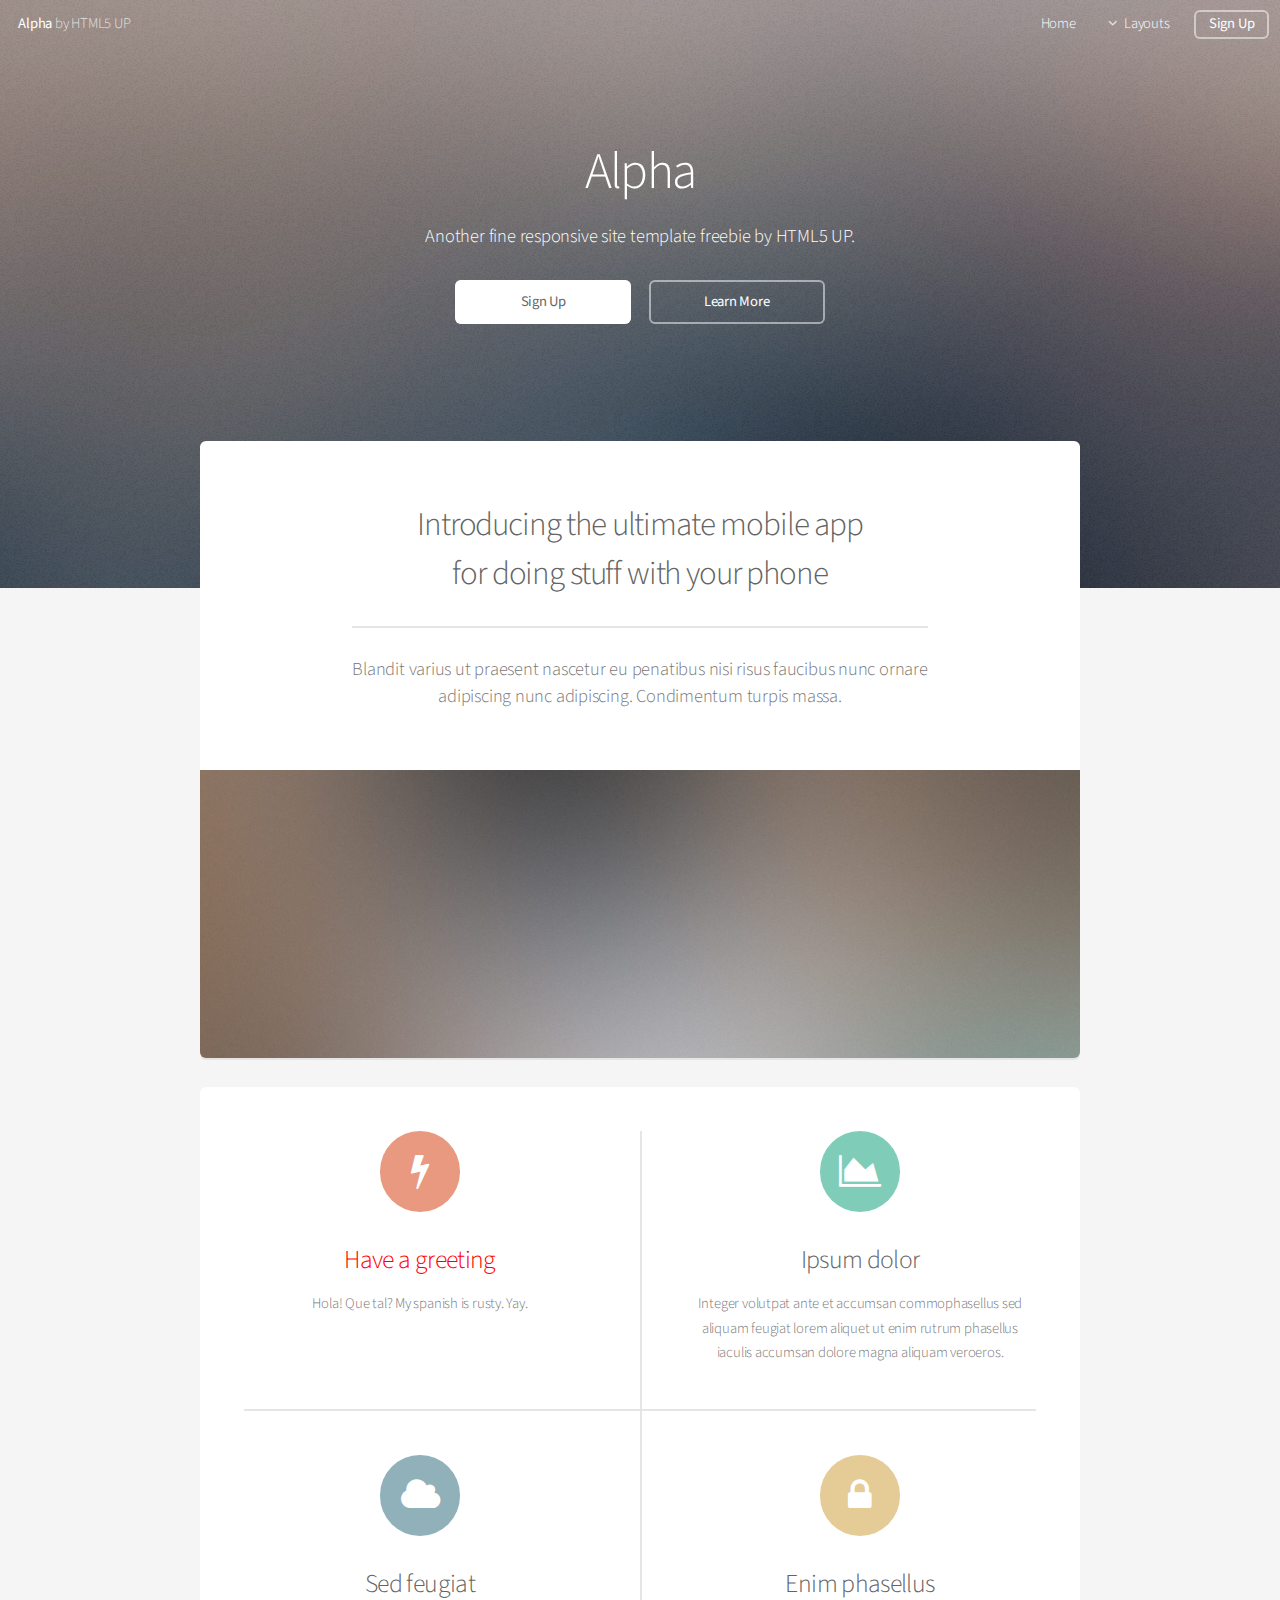
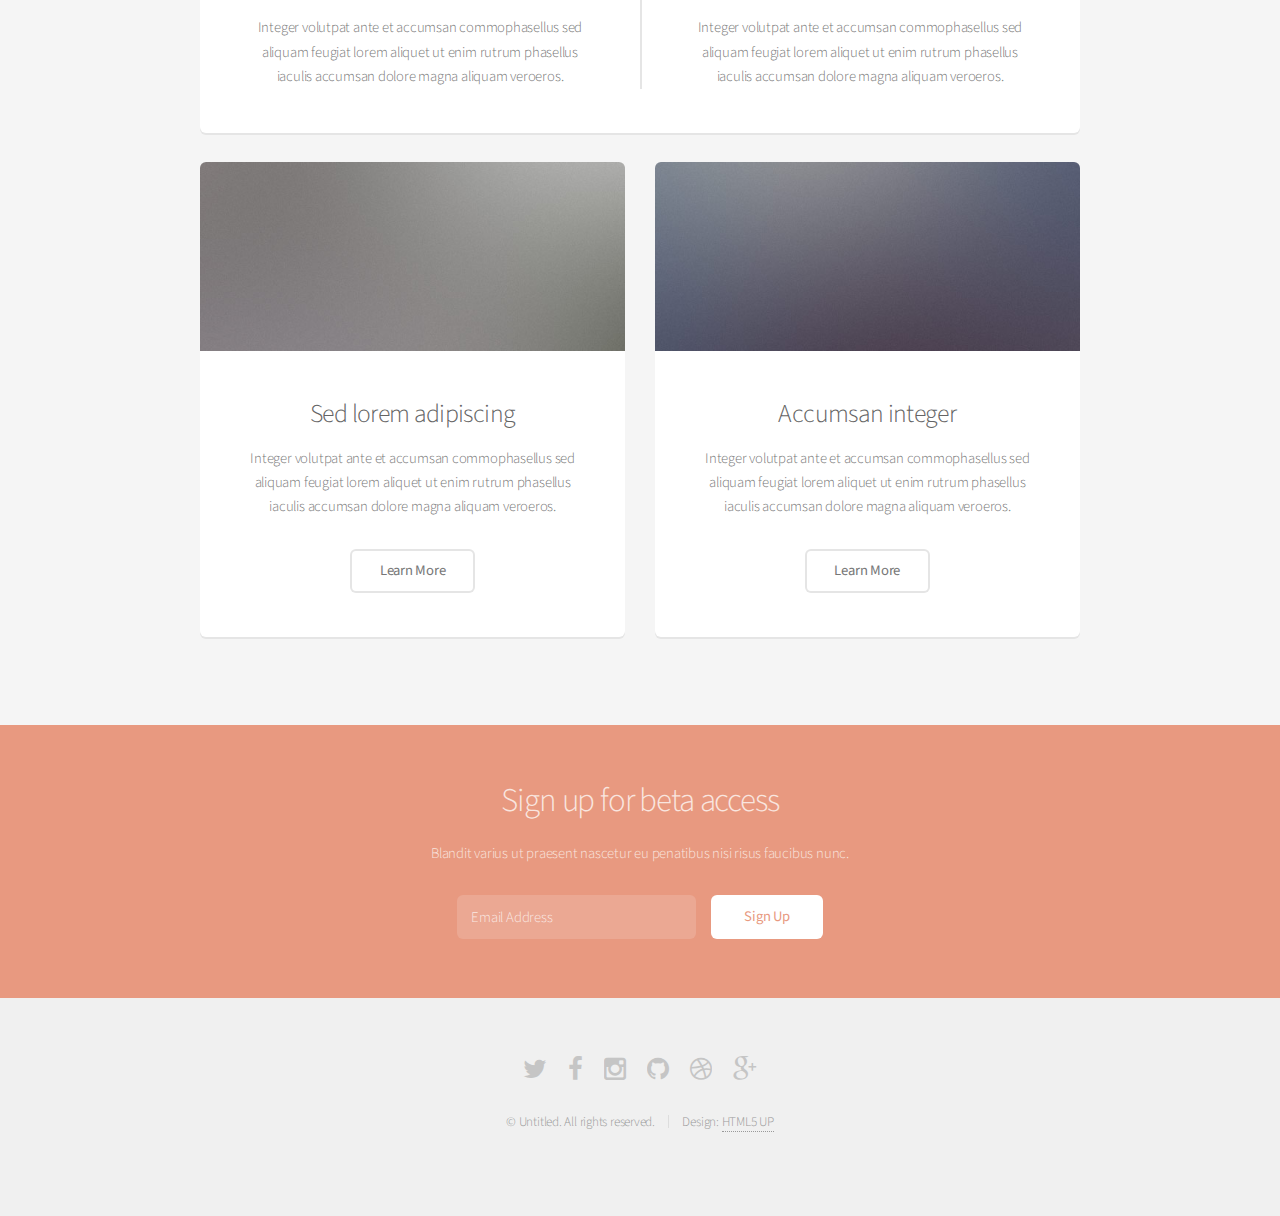
<file: page2/index.html>
<!DOCTYPE HTML>
<!--
	Alpha by HTML5 UP
	html5up.net | @n33co
	Free for personal and commercial use under the CCA 3.0 license (html5up.net/license)
-->
<html>
	<head>
		<title>Alpha by HTML5 UP</title>
		<meta charset="utf-8" />
		<meta name="viewport" content="width=device-width, initial-scale=1" />
		<!--[if lte IE 8]><script src="assets/js/ie/html5shiv.js"></script><![endif]-->
		<link rel="stylesheet" href="assets/css/main.css" />
		<!--[if lte IE 8]><link rel="stylesheet" href="assets/css/ie8.css" /><![endif]-->
	</head>
	<body class="landing">
		<div id="page-wrapper">

			<!-- Header -->
				<header id="header" class="alt">
					<h1><a href="index.html">Alpha</a> by HTML5 UP</h1>
					<nav id="nav">
						<ul>
							<li><a href="index.html">Home</a></li>
							<li>
								<a href="#" class="icon fa-angle-down">Layouts</a>
								<ul>
									<li><a href="generic.html">Generic</a></li>
									<li><a href="contact.html">Contact</a></li>
									<li><a href="elements.html">Elements</a></li>
									<li>
										<a href="#">Submenu</a>
										<ul>
											<li><a href="#">Option One</a></li>
											<li><a href="#">Option Two</a></li>
											<li><a href="#">Option Three</a></li>
											<li><a href="#">Option Four</a></li>
										</ul>
									</li>
								</ul>
							</li>
							<li><a href="#" class="button">Sign Up</a></li>
						</ul>
					</nav>
				</header>

			<!-- Banner -->
				<section id="banner">
					<h2>Alpha</h2>
					<p>Another fine responsive site template freebie by HTML5 UP.</p>
					<ul class="actions">
						<li><a href="#" class="button special">Sign Up</a></li>
						<li><a href="#" class="button">Learn More</a></li>
					</ul>
				</section>

			<!-- Main -->
				<section id="main" class="container">

					<section class="box special">
						<header class="major">
							<h2>Introducing the ultimate mobile app
							<br />
							for doing stuff with your phone</h2>
							<p>Blandit varius ut praesent nascetur eu penatibus nisi risus faucibus nunc ornare<br />
							adipiscing nunc adipiscing. Condimentum turpis massa.</p>
						</header>
						<span class="image featured"><img src="images/pic01.jpg" alt="" /></span>
					</section>

					<section class="box special features">
						<div class="features-row">
							<section>
								<span class="icon major fa-bolt accent2"></span>
								<h3 id="redgreeting">Have a greeting</h3>
								<p>Hola! Que tal? My spanish is rusty. Yay.</p>
							</section>
							<section>
								<span class="icon major fa-area-chart accent3"></span>
								<h3>Ipsum dolor</h3>
								<p>Integer volutpat ante et accumsan commophasellus sed aliquam feugiat lorem aliquet ut enim rutrum phasellus iaculis accumsan dolore magna aliquam veroeros.</p>
							</section>
						</div>
						<div class="features-row">
							<section>
								<span class="icon major fa-cloud accent4"></span>
								<h3>Sed feugiat</h3>
								<p>Integer volutpat ante et accumsan commophasellus sed aliquam feugiat lorem aliquet ut enim rutrum phasellus iaculis accumsan dolore magna aliquam veroeros.</p>
							</section>
							<section>
								<span class="icon major fa-lock accent5"></span>
								<h3>Enim phasellus</h3>
								<p>Integer volutpat ante et accumsan commophasellus sed aliquam feugiat lorem aliquet ut enim rutrum phasellus iaculis accumsan dolore magna aliquam veroeros.</p>
							</section>
						</div>
					</section>

					<div class="row">
						<div class="6u 12u(narrower)">

							<section class="box special">
								<span class="image featured"><img src="images/pic02.jpg" alt="" /></span>
								<h3>Sed lorem adipiscing</h3>
								<p>Integer volutpat ante et accumsan commophasellus sed aliquam feugiat lorem aliquet ut enim rutrum phasellus iaculis accumsan dolore magna aliquam veroeros.</p>
								<ul class="actions">
									<li><a href="#" class="button alt">Learn More</a></li>
								</ul>
							</section>

						</div>
						<div class="6u 12u(narrower)">

							<section class="box special">
								<span class="image featured"><img src="images/pic03.jpg" alt="" /></span>
								<h3>Accumsan integer</h3>
								<p>Integer volutpat ante et accumsan commophasellus sed aliquam feugiat lorem aliquet ut enim rutrum phasellus iaculis accumsan dolore magna aliquam veroeros.</p>
								<ul class="actions">
									<li><a href="#" class="button alt">Learn More</a></li>
								</ul>
							</section>

						</div>
					</div>

				</section>

			<!-- CTA -->
				<section id="cta">

					<h2>Sign up for beta access</h2>
					<p>Blandit varius ut praesent nascetur eu penatibus nisi risus faucibus nunc.</p>

					<form>
						<div class="row uniform 50%">
							<div class="8u 12u(mobilep)">
								<input type="email" name="email" id="email" placeholder="Email Address" />
							</div>
							<div class="4u 12u(mobilep)">
								<input type="submit" value="Sign Up" class="fit" />
							</div>
						</div>
					</form>

				</section>

			<!-- Footer -->
				<footer id="footer">
					<ul class="icons">
						<li><a href="#" class="icon fa-twitter"><span class="label">Twitter</span></a></li>
						<li><a href="#" class="icon fa-facebook"><span class="label">Facebook</span></a></li>
						<li><a href="#" class="icon fa-instagram"><span class="label">Instagram</span></a></li>
						<li><a href="#" class="icon fa-github"><span class="label">Github</span></a></li>
						<li><a href="#" class="icon fa-dribbble"><span class="label">Dribbble</span></a></li>
						<li><a href="#" class="icon fa-google-plus"><span class="label">Google+</span></a></li>
					</ul>
					<ul class="copyright">
						<li>&copy; Untitled. All rights reserved.</li><li>Design: <a href="http://html5up.net">HTML5 UP</a></li>
					</ul>
				</footer>

		</div>

		<!-- Scripts -->
			<script src="assets/js/jquery.min.js"></script>
			<script src="assets/js/jquery.dropotron.min.js"></script>
			<script src="assets/js/jquery.scrollgress.min.js"></script>
			<script src="assets/js/skel.min.js"></script>
			<script src="assets/js/util.js"></script>
			<!--[if lte IE 8]><script src="assets/js/ie/respond.min.js"></script><![endif]-->
			<script src="assets/js/main.js"></script>

	</body>
</html>
</file>
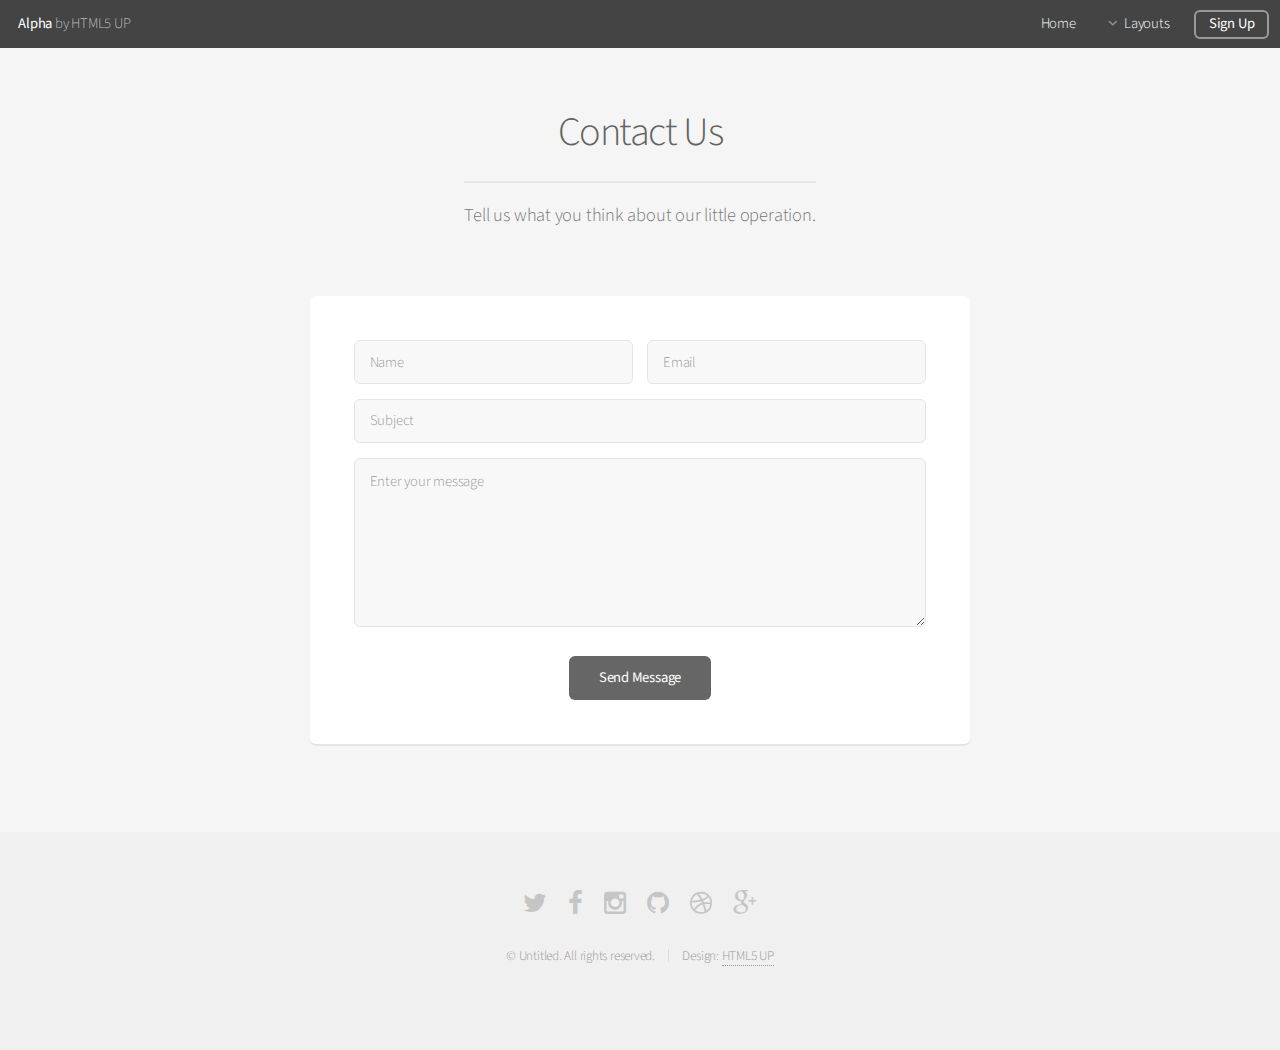
<file: page2/contact.html>
<!DOCTYPE HTML>
<!--
	Alpha by HTML5 UP
	html5up.net | @n33co
	Free for personal and commercial use under the CCA 3.0 license (html5up.net/license)
-->
<html>
	<head>
		<title>Contact - Alpha by HTML5 UP</title>
		<meta charset="utf-8" />
		<meta name="viewport" content="width=device-width, initial-scale=1" />
		<!--[if lte IE 8]><script src="assets/js/ie/html5shiv.js"></script><![endif]-->
		<link rel="stylesheet" href="assets/css/main.css" />
		<!--[if lte IE 8]><link rel="stylesheet" href="assets/css/ie8.css" /><![endif]-->
	</head>
	<body>
		<div id="page-wrapper">

			<!-- Header -->
				<header id="header">
					<h1><a href="index.html">Alpha</a> by HTML5 UP</h1>
					<nav id="nav">
						<ul>
							<li><a href="index.html">Home</a></li>
							<li>
								<a href="#" class="icon fa-angle-down">Layouts</a>
								<ul>
									<li><a href="generic.html">Generic</a></li>
									<li><a href="contact.html">Contact</a></li>
									<li><a href="elements.html">Elements</a></li>
									<li>
										<a href="#">Submenu</a>
										<ul>
											<li><a href="#">Option One</a></li>
											<li><a href="#">Option Two</a></li>
											<li><a href="#">Option Three</a></li>
											<li><a href="#">Option Four</a></li>
										</ul>
									</li>
								</ul>
							</li>
							<li><a href="#" class="button">Sign Up</a></li>
						</ul>
					</nav>
				</header>

			<!-- Main -->
				<section id="main" class="container 75%">
					<header>
						<h2>Contact Us</h2>
						<p>Tell us what you think about our little operation.</p>
					</header>
					<div class="box">
						<form method="post" action="#">
							<div class="row uniform 50%">
								<div class="6u 12u(mobilep)">
									<input type="text" name="name" id="name" value="" placeholder="Name" />
								</div>
								<div class="6u 12u(mobilep)">
									<input type="email" name="email" id="email" value="" placeholder="Email" />
								</div>
							</div>
							<div class="row uniform 50%">
								<div class="12u">
									<input type="text" name="subject" id="subject" value="" placeholder="Subject" />
								</div>
							</div>
							<div class="row uniform 50%">
								<div class="12u">
									<textarea name="message" id="message" placeholder="Enter your message" rows="6"></textarea>
								</div>
							</div>
							<div class="row uniform">
								<div class="12u">
									<ul class="actions align-center">
										<li><input type="submit" value="Send Message" /></li>
									</ul>
								</div>
							</div>
						</form>
					</div>
				</section>

			<!-- Footer -->
				<footer id="footer">
					<ul class="icons">
						<li><a href="#" class="icon fa-twitter"><span class="label">Twitter</span></a></li>
						<li><a href="#" class="icon fa-facebook"><span class="label">Facebook</span></a></li>
						<li><a href="#" class="icon fa-instagram"><span class="label">Instagram</span></a></li>
						<li><a href="#" class="icon fa-github"><span class="label">Github</span></a></li>
						<li><a href="#" class="icon fa-dribbble"><span class="label">Dribbble</span></a></li>
						<li><a href="#" class="icon fa-google-plus"><span class="label">Google+</span></a></li>
					</ul>
					<ul class="copyright">
						<li>&copy; Untitled. All rights reserved.</li><li>Design: <a href="http://html5up.net">HTML5 UP</a></li>
					</ul>
				</footer>

		</div>

		<!-- Scripts -->
			<script src="assets/js/jquery.min.js"></script>
			<script src="assets/js/jquery.dropotron.min.js"></script>
			<script src="assets/js/jquery.scrollgress.min.js"></script>
			<script src="assets/js/skel.min.js"></script>
			<script src="assets/js/util.js"></script>
			<!--[if lte IE 8]><script src="assets/js/ie/respond.min.js"></script><![endif]-->
			<script src="assets/js/main.js"></script>

	</body>
</html>
</file>
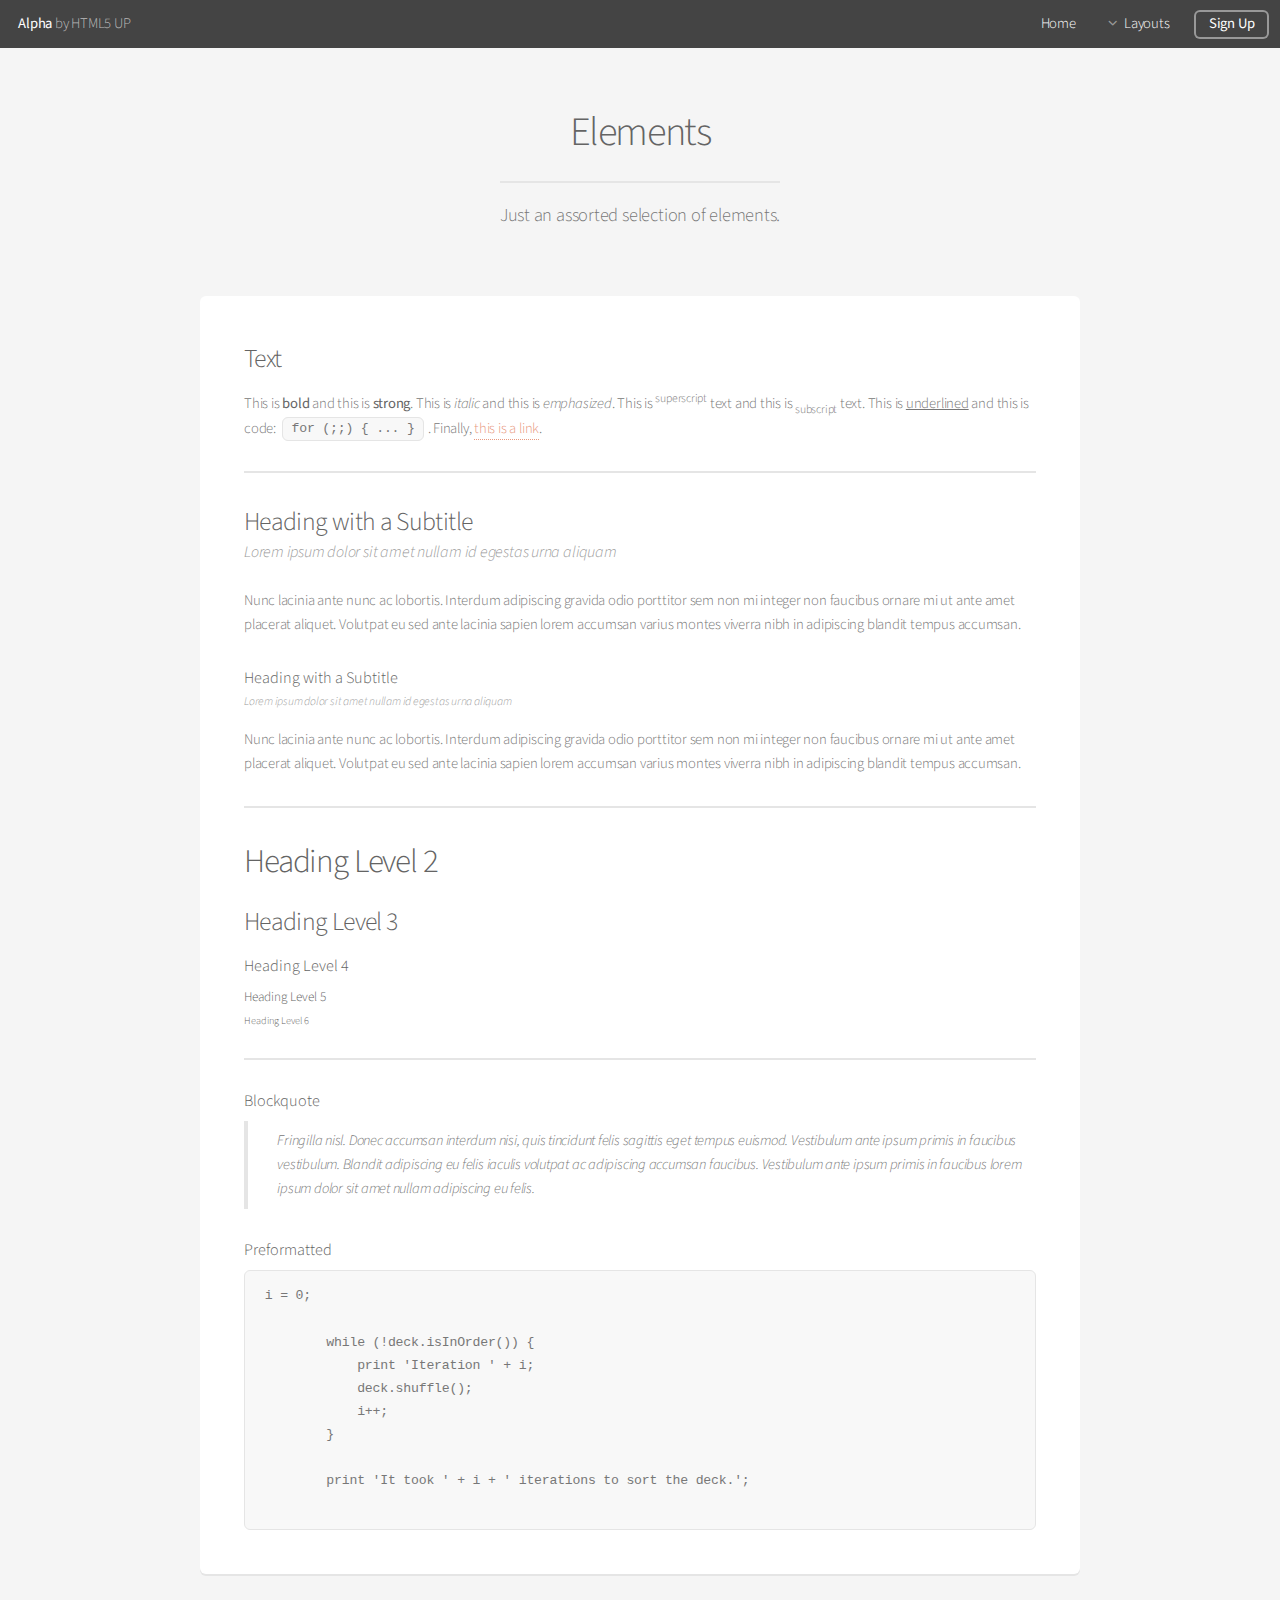
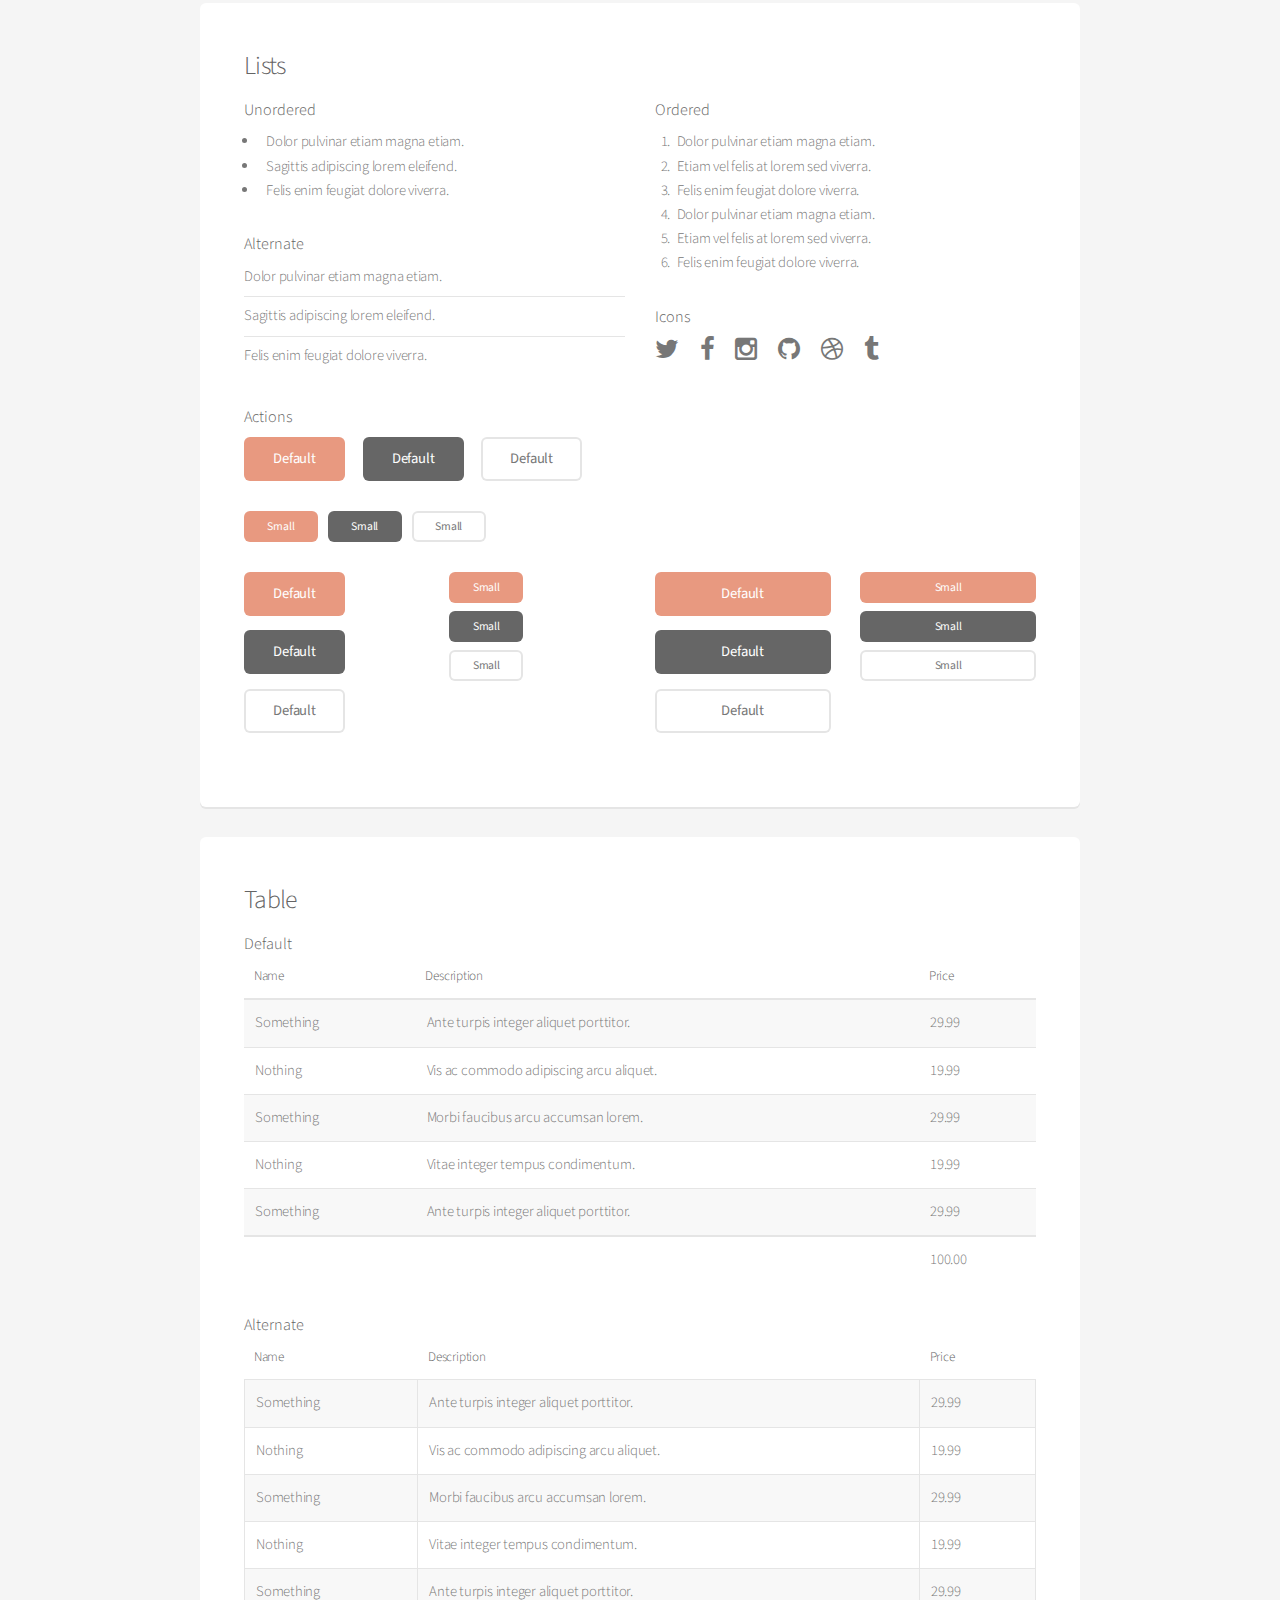
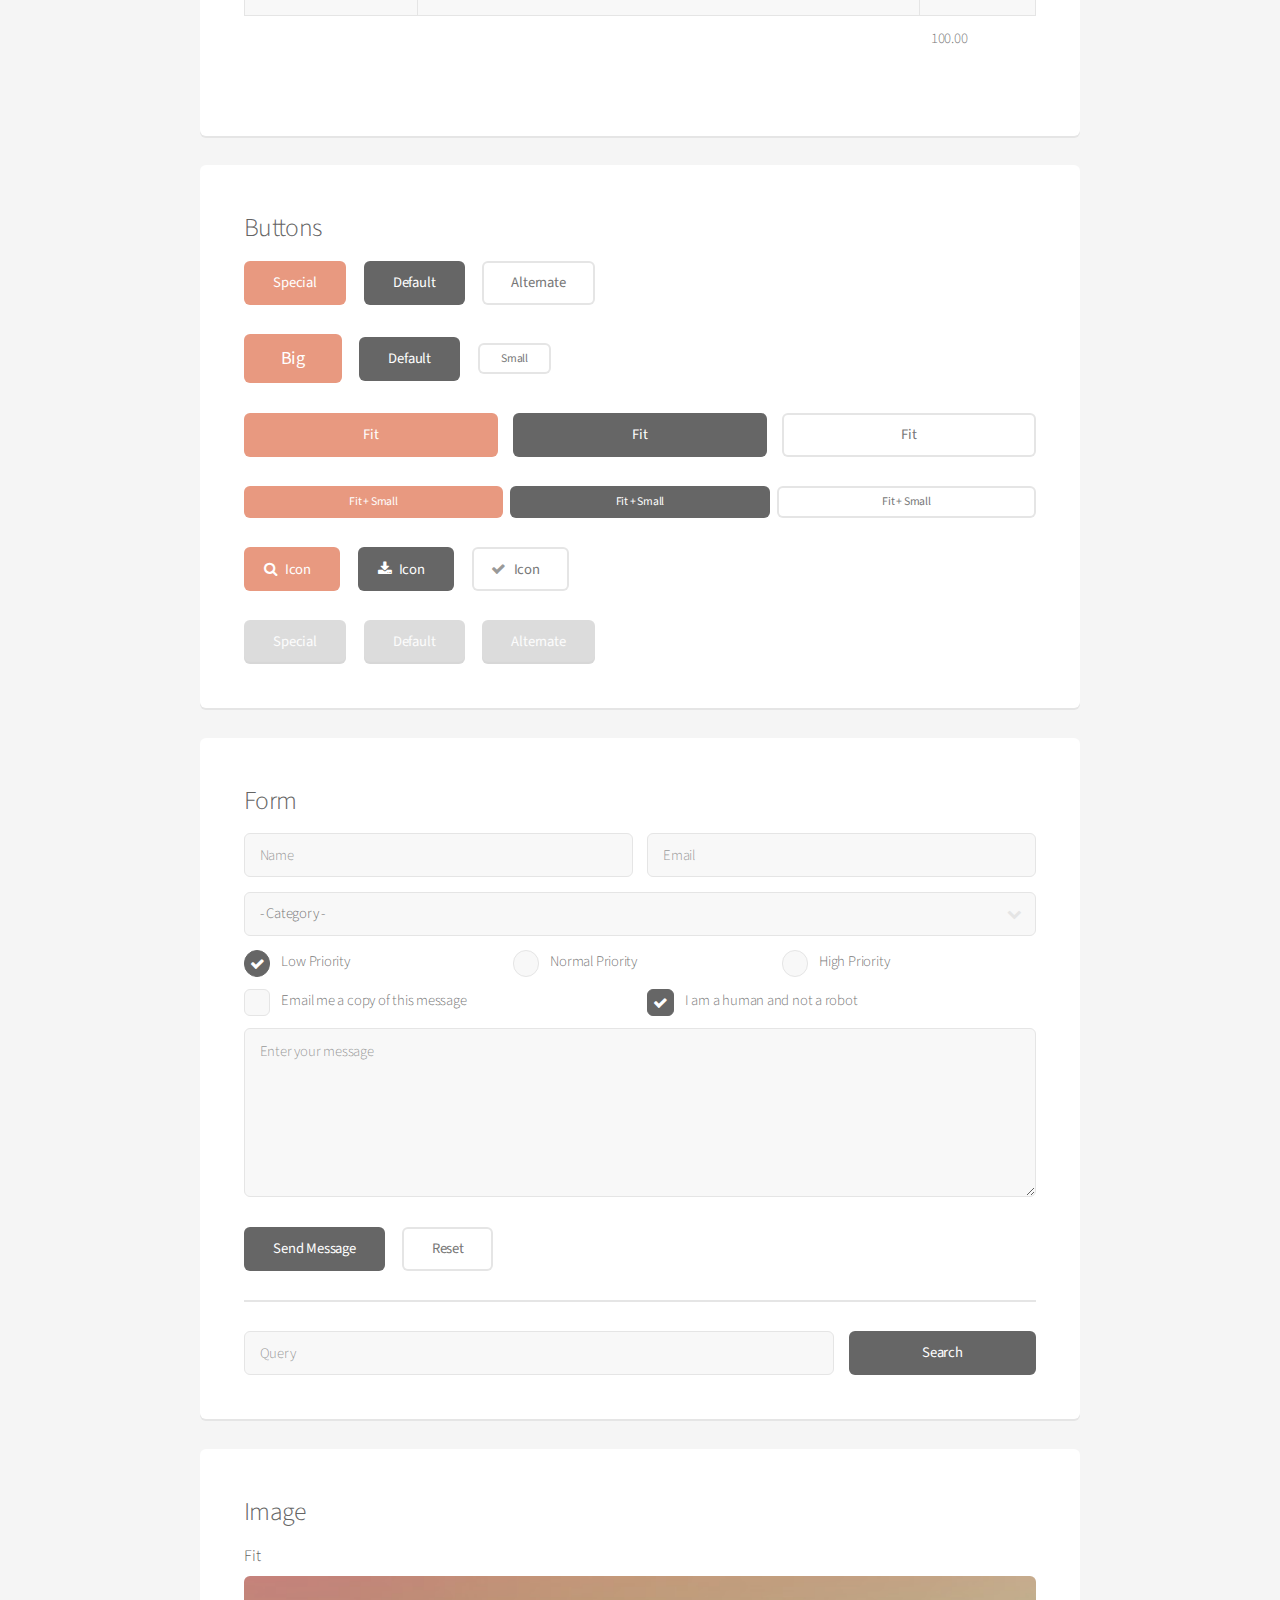
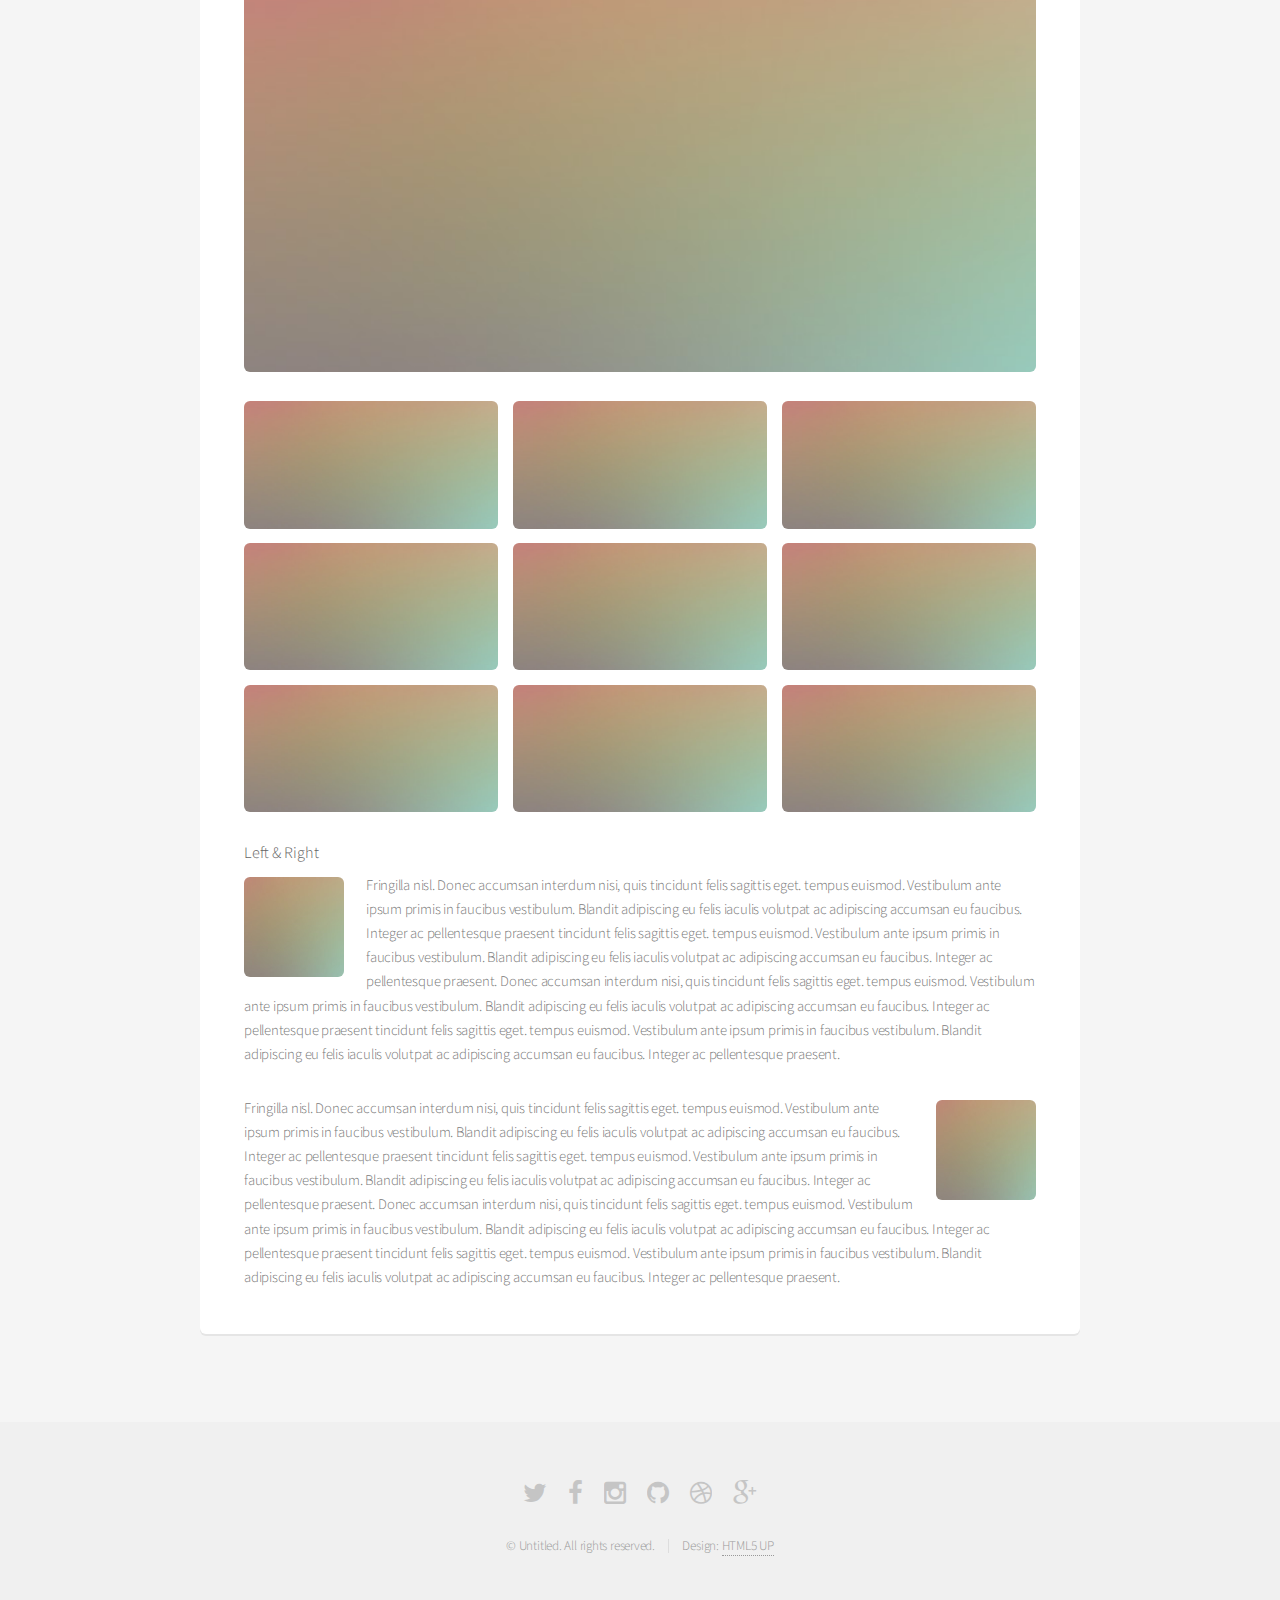
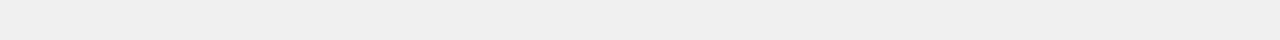
<file: page2/elements.html>
<!DOCTYPE HTML>
<!--
	Alpha by HTML5 UP
	html5up.net | @n33co
	Free for personal and commercial use under the CCA 3.0 license (html5up.net/license)
-->
<html>
	<head>
		<title>Elements - Alpha by HTML5 UP</title>
		<meta charset="utf-8" />
		<meta name="viewport" content="width=device-width, initial-scale=1" />
		<!--[if lte IE 8]><script src="assets/js/ie/html5shiv.js"></script><![endif]-->
		<link rel="stylesheet" href="assets/css/main.css" />
		<!--[if lte IE 8]><link rel="stylesheet" href="assets/css/ie8.css" /><![endif]-->
	</head>
	<body>
		<div id="page-wrapper">

			<!-- Header -->
				<header id="header">
					<h1><a href="index.html">Alpha</a> by HTML5 UP</h1>
					<nav id="nav">
						<ul>
							<li><a href="index.html">Home</a></li>
							<li>
								<a href="#" class="icon fa-angle-down">Layouts</a>
								<ul>
									<li><a href="generic.html">Generic</a></li>
									<li><a href="contact.html">Contact</a></li>
									<li><a href="elements.html">Elements</a></li>
									<li>
										<a href="#">Submenu</a>
										<ul>
											<li><a href="#">Option One</a></li>
											<li><a href="#">Option Two</a></li>
											<li><a href="#">Option Three</a></li>
											<li><a href="#">Option Four</a></li>
										</ul>
									</li>
								</ul>
							</li>
							<li><a href="#" class="button">Sign Up</a></li>
						</ul>
					</nav>
				</header>

			<!-- Main -->
				<section id="main" class="container">
					<header>
						<h2>Elements</h2>
						<p>Just an assorted selection of elements.</p>
					</header>
					<div class="row">
						<div class="12u">

							<!-- Text -->
								<section class="box">
									<h3>Text</h3>
									<p>This is <b>bold</b> and this is <strong>strong</strong>. This is <i>italic</i> and this is <em>emphasized</em>.
									This is <sup>superscript</sup> text and this is <sub>subscript</sub> text.
									This is <u>underlined</u> and this is code: <code>for (;;) { ... }</code>. Finally, <a href="#">this is a link</a>.</p>

									<hr />

									<header>
										<h3>Heading with a Subtitle</h3>
										<p>Lorem ipsum dolor sit amet nullam id egestas urna aliquam</p>
									</header>
									<p>Nunc lacinia ante nunc ac lobortis. Interdum adipiscing gravida odio porttitor sem non mi integer non faucibus ornare mi ut ante amet placerat aliquet. Volutpat eu sed ante lacinia sapien lorem accumsan varius montes viverra nibh in adipiscing blandit tempus accumsan.</p>
									<header>
										<h4>Heading with a Subtitle</h4>
										<p>Lorem ipsum dolor sit amet nullam id egestas urna aliquam</p>
									</header>
									<p>Nunc lacinia ante nunc ac lobortis. Interdum adipiscing gravida odio porttitor sem non mi integer non faucibus ornare mi ut ante amet placerat aliquet. Volutpat eu sed ante lacinia sapien lorem accumsan varius montes viverra nibh in adipiscing blandit tempus accumsan.</p>

									<hr />

									<h2>Heading Level 2</h2>
									<h3>Heading Level 3</h3>
									<h4>Heading Level 4</h4>
									<h5>Heading Level 5</h5>
									<h6>Heading Level 6</h6>

									<hr />

									<h4>Blockquote</h4>
									<blockquote>Fringilla nisl. Donec accumsan interdum nisi, quis tincidunt felis sagittis eget tempus euismod. Vestibulum ante ipsum primis in faucibus vestibulum. Blandit adipiscing eu felis iaculis volutpat ac adipiscing accumsan faucibus. Vestibulum ante ipsum primis in faucibus lorem ipsum dolor sit amet nullam adipiscing eu felis.</blockquote>

									<h4>Preformatted</h4>
									<pre>i = 0;

	while (!deck.isInOrder()) {
	    print 'Iteration ' + i;
	    deck.shuffle();
	    i++;
	}

	print 'It took ' + i + ' iterations to sort the deck.';
	</pre>
								</section>

						</div>
					</div>
					<div class="row">
						<div class="12u">

							<!-- Lists -->
								<section class="box">
									<h3>Lists</h3>
									<div class="row">
										<div class="6u 12u(mobilep)">

											<h4>Unordered</h4>
											<ul>
												<li>Dolor pulvinar etiam magna etiam.</li>
												<li>Sagittis adipiscing lorem eleifend.</li>
												<li>Felis enim feugiat dolore viverra.</li>
											</ul>

											<h4>Alternate</h4>
											<ul class="alt">
												<li>Dolor pulvinar etiam magna etiam.</li>
												<li>Sagittis adipiscing lorem eleifend.</li>
												<li>Felis enim feugiat dolore viverra.</li>
											</ul>

										</div>
										<div class="6u 12u(mobilep)">

											<h4>Ordered</h4>
											<ol>
												<li>Dolor pulvinar etiam magna etiam.</li>
												<li>Etiam vel felis at lorem sed viverra.</li>
												<li>Felis enim feugiat dolore viverra.</li>
												<li>Dolor pulvinar etiam magna etiam.</li>
												<li>Etiam vel felis at lorem sed viverra.</li>
												<li>Felis enim feugiat dolore viverra.</li>
											</ol>

											<h4>Icons</h4>
											<ul class="icons">
												<li><a href="#" class="icon fa-twitter"><span class="label">Twitter</span></a></li>
												<li><a href="#" class="icon fa-facebook"><span class="label">Facebook</span></a></li>
												<li><a href="#" class="icon fa-instagram"><span class="label">Instagram</span></a></li>
												<li><a href="#" class="icon fa-github"><span class="label">Github</span></a></li>
												<li><a href="#" class="icon fa-dribbble"><span class="label">Dribbble</span></a></li>
												<li><a href="#" class="icon fa-tumblr"><span class="label">Tumblr</span></a></li>
											</ul>

										</div>
									</div>

									<h4>Actions</h4>
									<ul class="actions">
										<li><a href="#" class="button special">Default</a></li>
										<li><a href="#" class="button">Default</a></li>
										<li><a href="#" class="button alt">Default</a></li>
									</ul>
									<ul class="actions small">
										<li><a href="#" class="button special small">Small</a></li>
										<li><a href="#" class="button small">Small</a></li>
										<li><a href="#" class="button alt small">Small</a></li>
									</ul>
									<div class="row">
										<div class="3u 6u(narrower) 12u$(mobilep)">
											<ul class="actions vertical">
												<li><a href="#" class="button special">Default</a></li>
												<li><a href="#" class="button">Default</a></li>
												<li><a href="#" class="button alt">Default</a></li>
											</ul>
										</div>
										<div class="3u 6u$(narrower) 12u$(mobilep)">
											<ul class="actions vertical small">
												<li><a href="#" class="button special small">Small</a></li>
												<li><a href="#" class="button small">Small</a></li>
												<li><a href="#" class="button alt small">Small</a></li>
											</ul>
										</div>
										<div class="3u 6u(narrower) 12u$(mobilep)">
											<ul class="actions vertical">
												<li><a href="#" class="button special fit">Default</a></li>
												<li><a href="#" class="button fit">Default</a></li>
												<li><a href="#" class="button alt fit">Default</a></li>
											</ul>
										</div>
										<div class="3u 6u$(narrower) 12u$(mobilep)">
											<ul class="actions vertical small">
												<li><a href="#" class="button special small fit">Small</a></li>
												<li><a href="#" class="button small fit">Small</a></li>
												<li><a href="#" class="button alt small fit">Small</a></li>
											</ul>
										</div>
									</div>
								</section>

						</div>
					</div>
					<div class="row">
						<div class="12u">

							<!-- Table -->
								<section class="box">
									<h3>Table</h3>

									<h4>Default</h4>
									<div class="table-wrapper">
										<table>
											<thead>
												<tr>
													<th>Name</th>
													<th>Description</th>
													<th>Price</th>
												</tr>
											</thead>
											<tbody>
												<tr>
													<td>Something</td>
													<td>Ante turpis integer aliquet porttitor.</td>
													<td>29.99</td>
												</tr>
												<tr>
													<td>Nothing</td>
													<td>Vis ac commodo adipiscing arcu aliquet.</td>
													<td>19.99</td>
												</tr>
												<tr>
													<td>Something</td>
													<td> Morbi faucibus arcu accumsan lorem.</td>
													<td>29.99</td>
												</tr>
												<tr>
													<td>Nothing</td>
													<td>Vitae integer tempus condimentum.</td>
													<td>19.99</td>
												</tr>
												<tr>
													<td>Something</td>
													<td>Ante turpis integer aliquet porttitor.</td>
													<td>29.99</td>
												</tr>
											</tbody>
											<tfoot>
												<tr>
													<td colspan="2"></td>
													<td>100.00</td>
												</tr>
											</tfoot>
										</table>
									</div>

									<h4>Alternate</h4>
									<div class="table-wrapper">
										<table class="alt">
											<thead>
												<tr>
													<th>Name</th>
													<th>Description</th>
													<th>Price</th>
												</tr>
											</thead>
											<tbody>
												<tr>
													<td>Something</td>
													<td>Ante turpis integer aliquet porttitor.</td>
													<td>29.99</td>
												</tr>
												<tr>
													<td>Nothing</td>
													<td>Vis ac commodo adipiscing arcu aliquet.</td>
													<td>19.99</td>
												</tr>
												<tr>
													<td>Something</td>
													<td> Morbi faucibus arcu accumsan lorem.</td>
													<td>29.99</td>
												</tr>
												<tr>
													<td>Nothing</td>
													<td>Vitae integer tempus condimentum.</td>
													<td>19.99</td>
												</tr>
												<tr>
													<td>Something</td>
													<td>Ante turpis integer aliquet porttitor.</td>
													<td>29.99</td>
												</tr>
											</tbody>
											<tfoot>
												<tr>
													<td colspan="2"></td>
													<td>100.00</td>
												</tr>
											</tfoot>
										</table>
									</div>
								</section>

						</div>
					</div>
					<div class="row">
						<div class="12u">

							<!-- Buttons -->
								<section class="box">
									<h3>Buttons</h3>
									<ul class="actions">
										<li><a href="#" class="button special">Special</a></li>
										<li><a href="#" class="button">Default</a></li>
										<li><a href="#" class="button alt">Alternate</a></li>
									</ul>
									<ul class="actions">
										<li><a href="#" class="button special big">Big</a></li>
										<li><a href="#" class="button">Default</a></li>
										<li><a href="#" class="button alt small">Small</a></li>
									</ul>
									<ul class="actions fit">
										<li><a href="#" class="button special fit">Fit</a></li>
										<li><a href="#" class="button fit">Fit</a></li>
										<li><a href="#" class="button alt fit">Fit</a></li>
									</ul>
									<ul class="actions fit small">
										<li><a href="#" class="button special fit small">Fit + Small</a></li>
										<li><a href="#" class="button fit small">Fit + Small</a></li>
										<li><a href="#" class="button alt fit small">Fit + Small</a></li>
									</ul>
									<ul class="actions">
										<li><a href="#" class="button special icon fa-search">Icon</a></li>
										<li><a href="#" class="button icon fa-download">Icon</a></li>
										<li><a href="#" class="button alt icon fa-check">Icon</a></li>
									</ul>
									<ul class="actions">
										<li><span class="button special disabled">Special</span></li>
										<li><span class="button disabled">Default</span></li>
										<li><span class="button alt disabled">Alternate</span></li>
									</ul>
								</section>

						</div>
					</div>
					<div class="row">
						<div class="12u">

							<!-- Form -->
								<section class="box">
									<h3>Form</h3>
									<form method="post" action="#">
										<div class="row uniform 50%">
											<div class="6u 12u(mobilep)">
												<input type="text" name="name" id="name" value="" placeholder="Name" />
											</div>
											<div class="6u 12u(mobilep)">
												<input type="email" name="email" id="email" value="" placeholder="Email" />
											</div>
										</div>
										<div class="row uniform 50%">
											<div class="12u">
												<div class="select-wrapper">
													<select name="category" id="category">
														<option value="">- Category -</option>
														<option value="1">Manufacturing</option>
														<option value="1">Shipping</option>
														<option value="1">Administration</option>
														<option value="1">Human Resources</option>
													</select>
												</div>
											</div>
										</div>
										<div class="row uniform 50%">
											<div class="4u 12u(narrower)">
												<input type="radio" id="priority-low" name="priority" checked>
												<label for="priority-low">Low Priority</label>
											</div>
											<div class="4u 12u(narrower)">
												<input type="radio" id="priority-normal" name="priority">
												<label for="priority-normal">Normal Priority</label>
											</div>
											<div class="4u 12u(narrower)">
												<input type="radio" id="priority-high" name="priority">
												<label for="priority-high">High Priority</label>
											</div>
										</div>
										<div class="row uniform 50%">
											<div class="6u 12u(narrower)">
												<input type="checkbox" id="copy" name="copy">
												<label for="copy">Email me a copy of this message</label>
											</div>
											<div class="6u 12u(narrower)">
												<input type="checkbox" id="human" name="human" checked>
												<label for="human">I am a human and not a robot</label>
											</div>
										</div>
										<div class="row uniform 50%">
											<div class="12u">
												<textarea name="message" id="message" placeholder="Enter your message" rows="6"></textarea>
											</div>
										</div>
										<div class="row uniform">
											<div class="12u">
												<ul class="actions">
													<li><input type="submit" value="Send Message" /></li>
													<li><input type="reset" value="Reset" class="alt" /></li>
												</ul>
											</div>
										</div>
									</form>

									<hr />

									<form method="post" action="#">
										<div class="row uniform 50%">
											<div class="9u 12u(mobilep)">
												<input type="text" name="query" id="query" value="" placeholder="Query" />
											</div>
											<div class="3u 12u(mobilep)">
												<input type="submit" value="Search" class="fit" />
											</div>
										</div>
									</form>
								</section>

						</div>
					</div>
					<div class="row">
						<div class="12u">

							<!-- Image -->
								<section class="box">
									<h3>Image</h3>
									<h4>Fit</h4>
									<span class="image fit"><img src="images/pic04.jpg" alt="" /></span>
									<div class="box alt">
										<div class="row no-collapse 50% uniform">
											<div class="4u"><span class="image fit"><img src="images/pic04.jpg" alt="" /></span></div>
											<div class="4u"><span class="image fit"><img src="images/pic04.jpg" alt="" /></span></div>
											<div class="4u"><span class="image fit"><img src="images/pic04.jpg" alt="" /></span></div>
										</div>
										<div class="row no-collapse 50% uniform">
											<div class="4u"><span class="image fit"><img src="images/pic04.jpg" alt="" /></span></div>
											<div class="4u"><span class="image fit"><img src="images/pic04.jpg" alt="" /></span></div>
											<div class="4u"><span class="image fit"><img src="images/pic04.jpg" alt="" /></span></div>
										</div>
										<div class="row no-collapse 50% uniform">
											<div class="4u"><span class="image fit"><img src="images/pic04.jpg" alt="" /></span></div>
											<div class="4u"><span class="image fit"><img src="images/pic04.jpg" alt="" /></span></div>
											<div class="4u"><span class="image fit"><img src="images/pic04.jpg" alt="" /></span></div>
										</div>
									</div>

									<h4>Left &amp; Right</h4>
									<p><span class="image left"><img src="images/pic05.jpg" alt="" /></span>Fringilla nisl. Donec accumsan interdum nisi, quis tincidunt felis sagittis eget. tempus euismod. Vestibulum ante ipsum primis in faucibus vestibulum. Blandit adipiscing eu felis iaculis volutpat ac adipiscing accumsan eu faucibus. Integer ac pellentesque praesent tincidunt felis sagittis eget. tempus euismod. Vestibulum ante ipsum primis in faucibus vestibulum. Blandit adipiscing eu felis iaculis volutpat ac adipiscing accumsan eu faucibus. Integer ac pellentesque praesent. Donec accumsan interdum nisi, quis tincidunt felis sagittis eget. tempus euismod. Vestibulum ante ipsum primis in faucibus vestibulum. Blandit adipiscing eu felis iaculis volutpat ac adipiscing accumsan eu faucibus. Integer ac pellentesque praesent tincidunt felis sagittis eget. tempus euismod. Vestibulum ante ipsum primis in faucibus vestibulum. Blandit adipiscing eu felis iaculis volutpat ac adipiscing accumsan eu faucibus. Integer ac pellentesque praesent.</p>
									<p><span class="image right"><img src="images/pic05.jpg" alt="" /></span>Fringilla nisl. Donec accumsan interdum nisi, quis tincidunt felis sagittis eget. tempus euismod. Vestibulum ante ipsum primis in faucibus vestibulum. Blandit adipiscing eu felis iaculis volutpat ac adipiscing accumsan eu faucibus. Integer ac pellentesque praesent tincidunt felis sagittis eget. tempus euismod. Vestibulum ante ipsum primis in faucibus vestibulum. Blandit adipiscing eu felis iaculis volutpat ac adipiscing accumsan eu faucibus. Integer ac pellentesque praesent. Donec accumsan interdum nisi, quis tincidunt felis sagittis eget. tempus euismod. Vestibulum ante ipsum primis in faucibus vestibulum. Blandit adipiscing eu felis iaculis volutpat ac adipiscing accumsan eu faucibus. Integer ac pellentesque praesent tincidunt felis sagittis eget. tempus euismod. Vestibulum ante ipsum primis in faucibus vestibulum. Blandit adipiscing eu felis iaculis volutpat ac adipiscing accumsan eu faucibus. Integer ac pellentesque praesent.</p>
								</section>

						</div>
					</div>
				</section>

			<!-- Footer -->
				<footer id="footer">
					<ul class="icons">
						<li><a href="#" class="icon fa-twitter"><span class="label">Twitter</span></a></li>
						<li><a href="#" class="icon fa-facebook"><span class="label">Facebook</span></a></li>
						<li><a href="#" class="icon fa-instagram"><span class="label">Instagram</span></a></li>
						<li><a href="#" class="icon fa-github"><span class="label">Github</span></a></li>
						<li><a href="#" class="icon fa-dribbble"><span class="label">Dribbble</span></a></li>
						<li><a href="#" class="icon fa-google-plus"><span class="label">Google+</span></a></li>
					</ul>
					<ul class="copyright">
						<li>&copy; Untitled. All rights reserved.</li><li>Design: <a href="http://html5up.net">HTML5 UP</a></li>
					</ul>
				</footer>

		</div>

		<!-- Scripts -->
			<script src="assets/js/jquery.min.js"></script>
			<script src="assets/js/jquery.dropotron.min.js"></script>
			<script src="assets/js/jquery.scrollgress.min.js"></script>
			<script src="assets/js/skel.min.js"></script>
			<script src="assets/js/util.js"></script>
			<!--[if lte IE 8]><script src="assets/js/ie/respond.min.js"></script><![endif]-->
			<script src="assets/js/main.js"></script>

	</body>
</html>
</file>
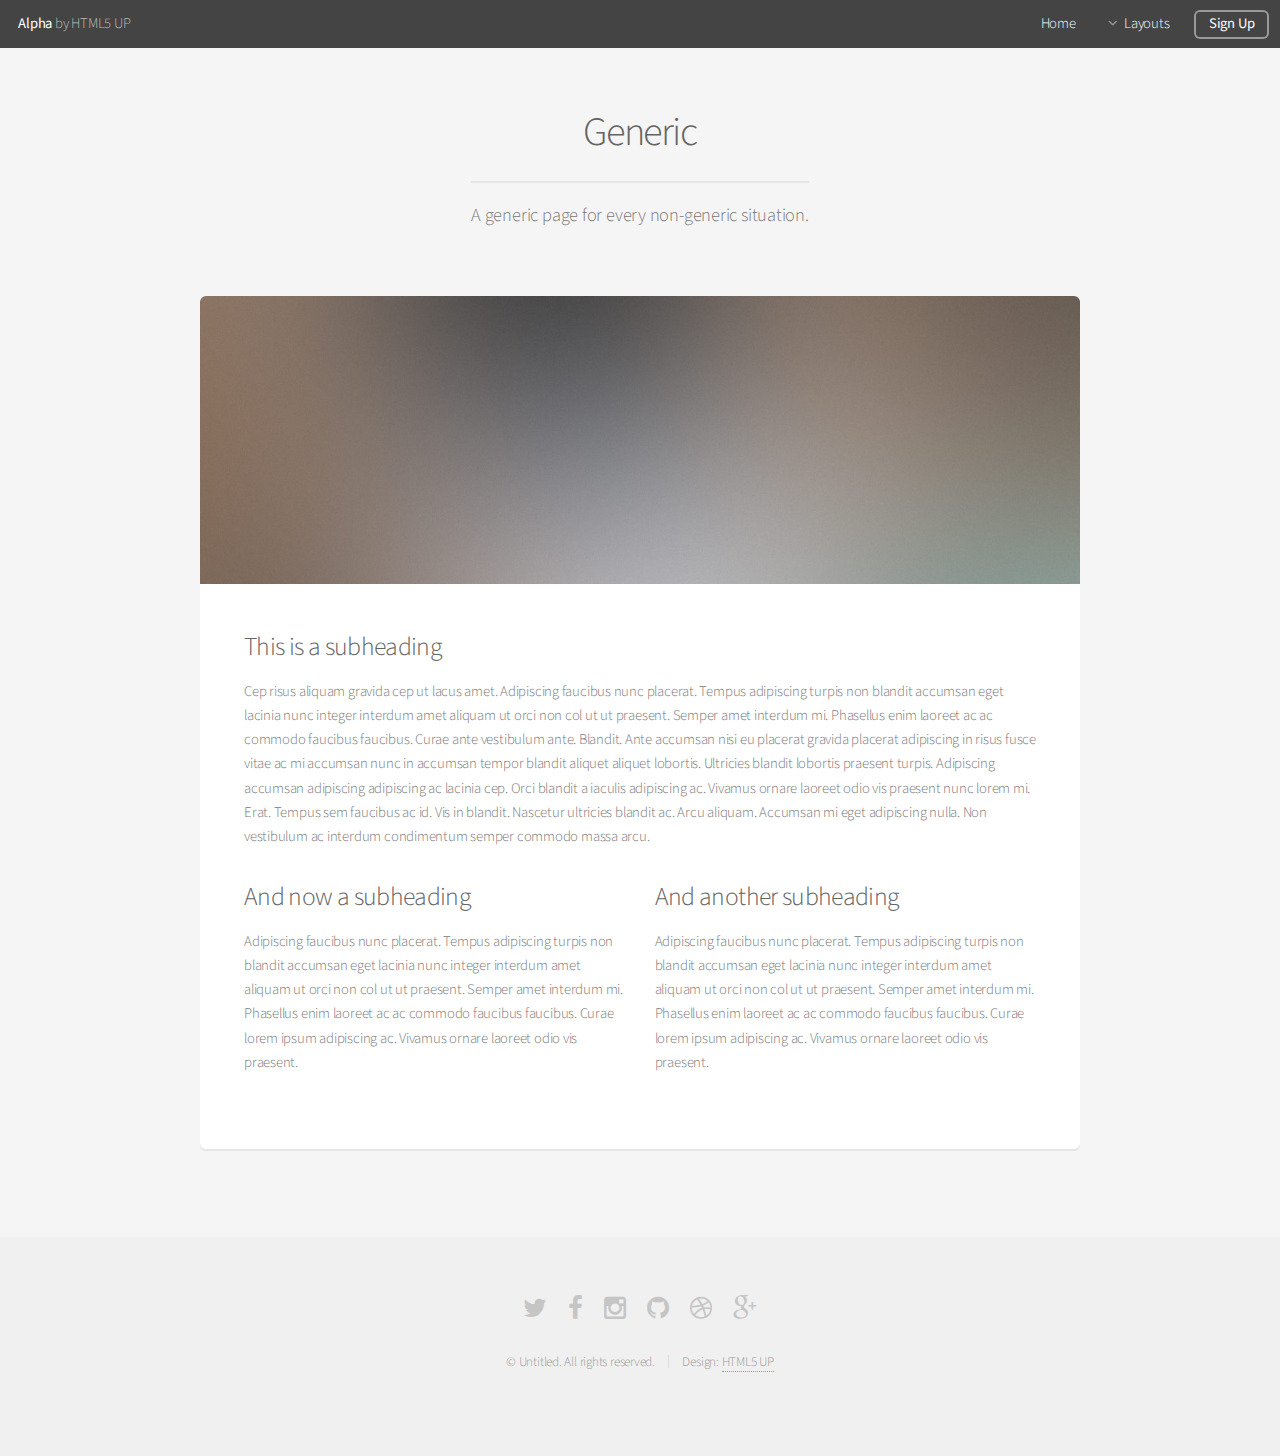
<file: page2/generic.html>
<!DOCTYPE HTML>
<!--
	Alpha by HTML5 UP
	html5up.net | @n33co
	Free for personal and commercial use under the CCA 3.0 license (html5up.net/license)
-->
<html>
	<head>
		<title>Generic - Alpha by HTML5 UP</title>
		<meta charset="utf-8" />
		<meta name="viewport" content="width=device-width, initial-scale=1" />
		<!--[if lte IE 8]><script src="assets/js/ie/html5shiv.js"></script><![endif]-->
		<link rel="stylesheet" href="assets/css/main.css" />
		<!--[if lte IE 8]><link rel="stylesheet" href="assets/css/ie8.css" /><![endif]-->
	</head>
	<body>
		<div id="page-wrapper">

			<!-- Header -->
				<header id="header">
					<h1><a href="index.html">Alpha</a> by HTML5 UP</h1>
					<nav id="nav">
						<ul>
							<li><a href="index.html">Home</a></li>
							<li>
								<a href="#" class="icon fa-angle-down">Layouts</a>
								<ul>
									<li><a href="generic.html">Generic</a></li>
									<li><a href="contact.html">Contact</a></li>
									<li><a href="elements.html">Elements</a></li>
									<li>
										<a href="#">Submenu</a>
										<ul>
											<li><a href="#">Option One</a></li>
											<li><a href="#">Option Two</a></li>
											<li><a href="#">Option Three</a></li>
											<li><a href="#">Option Four</a></li>
										</ul>
									</li>
								</ul>
							</li>
							<li><a href="#" class="button">Sign Up</a></li>
						</ul>
					</nav>
				</header>

			<!-- Main -->
				<section id="main" class="container">
					<header>
						<h2>Generic</h2>
						<p>A generic page for every non-generic situation.</p>
					</header>
					<div class="box">
						<span class="image featured"><img src="images/pic01.jpg" alt="" /></span>
						<h3>This is a subheading</h3>
						<p>Cep risus aliquam gravida cep ut lacus amet. Adipiscing faucibus nunc placerat. Tempus adipiscing turpis non blandit accumsan eget lacinia nunc integer interdum amet aliquam ut orci non col ut ut praesent. Semper amet interdum mi. Phasellus enim laoreet ac ac commodo faucibus faucibus. Curae ante vestibulum ante. Blandit. Ante accumsan nisi eu placerat gravida placerat adipiscing in risus fusce vitae ac mi accumsan nunc in accumsan tempor blandit aliquet aliquet lobortis. Ultricies blandit lobortis praesent turpis. Adipiscing accumsan adipiscing adipiscing ac lacinia cep. Orci blandit a iaculis adipiscing ac. Vivamus ornare laoreet odio vis praesent nunc lorem mi. Erat. Tempus sem faucibus ac id. Vis in blandit. Nascetur ultricies blandit ac. Arcu aliquam. Accumsan mi eget adipiscing nulla. Non vestibulum ac interdum condimentum semper commodo massa arcu.</p>
						<div class="row">
							<div class="6u 12u(mobilep)">
								<h3>And now a subheading</h3>
								<p>Adipiscing faucibus nunc placerat. Tempus adipiscing turpis non blandit accumsan eget lacinia nunc integer interdum amet aliquam ut orci non col ut ut praesent. Semper amet interdum mi. Phasellus enim laoreet ac ac commodo faucibus faucibus. Curae lorem ipsum adipiscing ac. Vivamus ornare laoreet odio vis praesent.</p>
							</div>
							<div class="6u 12u(mobilep)">
								<h3>And another subheading</h3>
								<p>Adipiscing faucibus nunc placerat. Tempus adipiscing turpis non blandit accumsan eget lacinia nunc integer interdum amet aliquam ut orci non col ut ut praesent. Semper amet interdum mi. Phasellus enim laoreet ac ac commodo faucibus faucibus. Curae lorem ipsum adipiscing ac. Vivamus ornare laoreet odio vis praesent.</p>
							</div>
						</div>
					</div>
				</section>

			<!-- Footer -->
				<footer id="footer">
					<ul class="icons">
						<li><a href="#" class="icon fa-twitter"><span class="label">Twitter</span></a></li>
						<li><a href="#" class="icon fa-facebook"><span class="label">Facebook</span></a></li>
						<li><a href="#" class="icon fa-instagram"><span class="label">Instagram</span></a></li>
						<li><a href="#" class="icon fa-github"><span class="label">Github</span></a></li>
						<li><a href="#" class="icon fa-dribbble"><span class="label">Dribbble</span></a></li>
						<li><a href="#" class="icon fa-google-plus"><span class="label">Google+</span></a></li>
					</ul>
					<ul class="copyright">
						<li>&copy; Untitled. All rights reserved.</li><li>Design: <a href="http://html5up.net">HTML5 UP</a></li>
					</ul>
				</footer>

		</div>

		<!-- Scripts -->
			<script src="assets/js/jquery.min.js"></script>
			<script src="assets/js/jquery.dropotron.min.js"></script>
			<script src="assets/js/jquery.scrollgress.min.js"></script>
			<script src="assets/js/skel.min.js"></script>
			<script src="assets/js/util.js"></script>
			<!--[if lte IE 8]><script src="assets/js/ie/respond.min.js"></script><![endif]-->
			<script src="assets/js/main.js"></script>

	</body>
</html>
</file>
<file: page2/assets/css/ie8.css>
/*
	Alpha by HTML5 UP
	html5up.net | @n33co
	Free for personal and commercial use under the CCA 3.0 license (html5up.net/license)
*/

/* Basic */

	pre, code {
		position: relative;
		-ms-behavior: url("assets/js/ie/PIE.htc");
	}

/* Form */

	input[type="text"],
	input[type="password"],
	input[type="email"],
	select,
	textarea {
		position: relative;
		-ms-behavior: url("assets/js/ie/PIE.htc");
		line-height: 3em;
	}

	input[type="checkbox"],
	input[type="radio"] {
		opacity: 1;
		z-index: auto;
	}

		input[type="checkbox"] + label:before,
		input[type="radio"] + label:before {
			display: none;
		}

/* Button */

	input[type="submit"],
	input[type="reset"],
	input[type="button"],
	.button {
		position: relative;
		-ms-behavior: url("assets/js/ie/PIE.htc");
	}

		input[type="submit"].alt,
		input[type="reset"].alt,
		input[type="button"].alt,
		.button.alt {
			border: solid 2px #e5e5e5;
		}

/* Box */

	.box {
		position: relative;
		-ms-behavior: url("assets/js/ie/PIE.htc");
	}

		.box .image.featured {
			margin: 2em 0;
			width: 100%;
		}

/* Icon */

	.icon.major {
		position: relative;
		-ms-behavior: url("assets/js/ie/PIE.htc");
	}

/* Image */

	.image {
		position: relative;
		-ms-behavior: url("assets/js/ie/PIE.htc");
	}

		.image img {
			position: relative;
			-ms-behavior: url("assets/js/ie/PIE.htc");
		}

/* Header */

	#header nav > ul > li a {
		color: #fff;
		display: inline-block;
		text-decoration: none;
		border: 0;
	}

		#header nav > ul > li a.icon:before {
			color: #fff;
			margin-right: 0.5em;
		}

	#header.alt {
		color: #fff;
	}

		#header.alt nav > ul > li a:not(.button).icon:before {
			color: rgba(255, 255, 255, 0.75);
		}

		#header.alt nav > ul > li.active a:not(.button) {
			background-color: rgba(255, 255, 255, 0.2);
		}

	.dropotron {
		border: solid 1px #e5e5e5;
	}

		.dropotron.level-0 {
			margin-top: 0;
		}

			.dropotron.level-0:before {
				display: none;
			}

/* Banner */

	#banner {
		background-attachment: scroll;
		background-image: url("../../images/banner.jpg");
		background-position: auto;
		background-repeat: no-repeat;
		background-size: cover;
		-ms-behavior: url("assets/js/ie/backgroundsize.min.htc");
	}

		#banner input[type="submit"],
		#banner input[type="reset"],
		#banner input[type="button"],
		#banner .button {
			border: solid 2px #fff;
		}

/* Main */

	#main {
		position: relative;
		z-index: 1;
	}

/* CTA */

	#cta input[type="text"],
	#cta input[type="password"],
	#cta input[type="email"],
	#cta select,
	#cta textarea {
		background: #e89980;
		border: solid 2px #fff;
	}

	#cta .formerize-placeholder {
		color: #fff !important;
	}
</file>
<file: page2/assets/css/main.css>
@import url("font-awesome.min.css");
@import url("http://fonts.googleapis.com/css?family=Source+Sans+Pro:300,400,300italic,400italic");

/*
	Alpha by HTML5 UP
	html5up.net | @n33co
	Free for personal and commercial use under the CCA 3.0 license (html5up.net/license)
*/

/* Reset */

	#redgreeting {color:red;}

	html, body, div, span, applet, object, iframe, h1, h2, h3, h4, h5, h6, p, blockquote, pre, a, abbr, acronym, address, big, cite, code, del, dfn, em, img, ins, kbd, q, s, samp, small, strike, strong, sub, sup, tt, var, b, u, i, center, dl, dt, dd, ol, ul, li, fieldset, form, label, legend, table, caption, tbody, tfoot, thead, tr, th, td, article, aside, canvas, details, embed, figure, figcaption, footer, header, hgroup, menu, nav, output, ruby, section, summary, time, mark, audio, video {
		margin: 0;
		padding: 0;
		border: 0;
		font-size: 100%;
		font: inherit;
		vertical-align: baseline;
	}

	article, aside, details, figcaption, figure, footer, header, hgroup, menu, nav, section {
		display: block;
	}

	body {
		line-height: 1;
	}

	ol, ul {
		list-style: none;
	}

	blockquote, q {
		quotes: none;
	}

	blockquote:before, blockquote:after, q:before, q:after {
		content: '';
		content: none;
	}

	table {
		border-collapse: collapse;
		border-spacing: 0;
	}

	body {
		-webkit-text-size-adjust: none;
	}

/* Box Model */

	*, *:before, *:after {
		-moz-box-sizing: border-box;
		-webkit-box-sizing: border-box;
		box-sizing: border-box;
	}

/* Containers */

	.container {
		margin-left: auto;
		margin-right: auto;
	}

	.container.\31 25\25 {
		width: 100%;
		max-width: 75em;
		min-width: 60em;
	}

	.container.\37 5\25 {
		width: 45em;
	}

	.container.\35 0\25 {
		width: 30em;
	}

	.container.\32 5\25 {
		width: 15em;
	}

	.container {
		width: 60em;
	}

	@media screen and (max-width: 1680px) {

		.container.\31 25\25 {
			width: 100%;
			max-width: 75em;
			min-width: 60em;
		}

		.container.\37 5\25 {
			width: 45em;
		}

		.container.\35 0\25 {
			width: 30em;
		}

		.container.\32 5\25 {
			width: 15em;
		}

		.container {
			width: 60em;
		}

	}

	@media screen and (max-width: 1280px) {

		.container.\31 25\25 {
			width: 100%;
			max-width: 75em;
			min-width: 60em;
		}

		.container.\37 5\25 {
			width: 45em;
		}

		.container.\35 0\25 {
			width: 30em;
		}

		.container.\32 5\25 {
			width: 15em;
		}

		.container {
			width: 60em;
		}

	}

	@media screen and (max-width: 980px) {

		.container.\31 25\25 {
			width: 100%;
			max-width: 112.5%;
			min-width: 90%;
		}

		.container.\37 5\25 {
			width: 67.5%;
		}

		.container.\35 0\25 {
			width: 45%;
		}

		.container.\32 5\25 {
			width: 22.5%;
		}

		.container {
			width: 90%;
		}

	}

	@media screen and (max-width: 840px) {

		.container.\31 25\25 {
			width: 100%;
			max-width: 112.5%;
			min-width: 90%;
		}

		.container.\37 5\25 {
			width: 67.5%;
		}

		.container.\35 0\25 {
			width: 45%;
		}

		.container.\32 5\25 {
			width: 22.5%;
		}

		.container {
			width: 90% !important;
		}

	}

	@media screen and (max-width: 736px) {

		.container.\31 25\25 {
			width: 100%;
			max-width: 125%;
			min-width: 100%;
		}

		.container.\37 5\25 {
			width: 75%;
		}

		.container.\35 0\25 {
			width: 50%;
		}

		.container.\32 5\25 {
			width: 25%;
		}

		.container {
			width: 100% !important;
		}

	}

	@media screen and (max-width: 480px) {

		.container.\31 25\25 {
			width: 100%;
			max-width: 125%;
			min-width: 100%;
		}

		.container.\37 5\25 {
			width: 75%;
		}

		.container.\35 0\25 {
			width: 50%;
		}

		.container.\32 5\25 {
			width: 25%;
		}

		.container {
			width: 100% !important;
		}

	}

/* Grid */

	.row {
		border-bottom: solid 1px transparent;
		-moz-box-sizing: border-box;
		-webkit-box-sizing: border-box;
		box-sizing: border-box;
	}

	.row > * {
		float: left;
		-moz-box-sizing: border-box;
		-webkit-box-sizing: border-box;
		box-sizing: border-box;
	}

	.row:after, .row:before {
		content: '';
		display: block;
		clear: both;
		height: 0;
	}

	.row.uniform > * > :first-child {
		margin-top: 0;
	}

	.row.uniform > * > :last-child {
		margin-bottom: 0;
	}

	.row.\30 \25 > * {
		padding: 0 0 0 0em;
	}

	.row.\30 \25 {
		margin: 0 0 -1px 0em;
	}

	.row.uniform.\30 \25 > * {
		padding: 0em 0 0 0em;
	}

	.row.uniform.\30 \25 {
		margin: 0em 0 -1px 0em;
	}

	.row > * {
		padding: 0 0 0 2em;
	}

	.row {
		margin: 0 0 -1px -2em;
	}

	.row.uniform > * {
		padding: 2em 0 0 2em;
	}

	.row.uniform {
		margin: -2em 0 -1px -2em;
	}

	.row.\32 00\25 > * {
		padding: 0 0 0 4em;
	}

	.row.\32 00\25 {
		margin: 0 0 -1px -4em;
	}

	.row.uniform.\32 00\25 > * {
		padding: 4em 0 0 4em;
	}

	.row.uniform.\32 00\25 {
		margin: -4em 0 -1px -4em;
	}

	.row.\31 50\25 > * {
		padding: 0 0 0 3em;
	}

	.row.\31 50\25 {
		margin: 0 0 -1px -3em;
	}

	.row.uniform.\31 50\25 > * {
		padding: 3em 0 0 3em;
	}

	.row.uniform.\31 50\25 {
		margin: -3em 0 -1px -3em;
	}

	.row.\35 0\25 > * {
		padding: 0 0 0 1em;
	}

	.row.\35 0\25 {
		margin: 0 0 -1px -1em;
	}

	.row.uniform.\35 0\25 > * {
		padding: 1em 0 0 1em;
	}

	.row.uniform.\35 0\25 {
		margin: -1em 0 -1px -1em;
	}

	.row.\32 5\25 > * {
		padding: 0 0 0 0.5em;
	}

	.row.\32 5\25 {
		margin: 0 0 -1px -0.5em;
	}

	.row.uniform.\32 5\25 > * {
		padding: 0.5em 0 0 0.5em;
	}

	.row.uniform.\32 5\25 {
		margin: -0.5em 0 -1px -0.5em;
	}

	.\31 2u, .\31 2u\24 {
		width: 100%;
		clear: none;
		margin-left: 0;
	}

	.\31 1u, .\31 1u\24 {
		width: 91.6666666667%;
		clear: none;
		margin-left: 0;
	}

	.\31 0u, .\31 0u\24 {
		width: 83.3333333333%;
		clear: none;
		margin-left: 0;
	}

	.\39 u, .\39 u\24 {
		width: 75%;
		clear: none;
		margin-left: 0;
	}

	.\38 u, .\38 u\24 {
		width: 66.6666666667%;
		clear: none;
		margin-left: 0;
	}

	.\37 u, .\37 u\24 {
		width: 58.3333333333%;
		clear: none;
		margin-left: 0;
	}

	.\36 u, .\36 u\24 {
		width: 50%;
		clear: none;
		margin-left: 0;
	}

	.\35 u, .\35 u\24 {
		width: 41.6666666667%;
		clear: none;
		margin-left: 0;
	}

	.\34 u, .\34 u\24 {
		width: 33.3333333333%;
		clear: none;
		margin-left: 0;
	}

	.\33 u, .\33 u\24 {
		width: 25%;
		clear: none;
		margin-left: 0;
	}

	.\32 u, .\32 u\24 {
		width: 16.6666666667%;
		clear: none;
		margin-left: 0;
	}

	.\31 u, .\31 u\24 {
		width: 8.3333333333%;
		clear: none;
		margin-left: 0;
	}

	.\31 2u\24 + *,
	.\31 1u\24 + *,
	.\31 0u\24 + *,
	.\39 u\24 + *,
	.\38 u\24 + *,
	.\37 u\24 + *,
	.\36 u\24 + *,
	.\35 u\24 + *,
	.\34 u\24 + *,
	.\33 u\24 + *,
	.\32 u\24 + *,
	.\31 u\24 + * {
		clear: left;
	}

	.\-11u {
		margin-left: 91.66667%;
	}

	.\-10u {
		margin-left: 83.33333%;
	}

	.\-9u {
		margin-left: 75%;
	}

	.\-8u {
		margin-left: 66.66667%;
	}

	.\-7u {
		margin-left: 58.33333%;
	}

	.\-6u {
		margin-left: 50%;
	}

	.\-5u {
		margin-left: 41.66667%;
	}

	.\-4u {
		margin-left: 33.33333%;
	}

	.\-3u {
		margin-left: 25%;
	}

	.\-2u {
		margin-left: 16.66667%;
	}

	.\-1u {
		margin-left: 8.33333%;
	}

	@media screen and (max-width: 1680px) {

		.row > * {
			padding: 0 0 0 2em;
		}

		.row {
			margin: 0 0 -1px -2em;
		}

		.row.uniform > * {
			padding: 2em 0 0 2em;
		}

		.row.uniform {
			margin: -2em 0 -1px -2em;
		}

		.row.\32 00\25 > * {
			padding: 0 0 0 4em;
		}

		.row.\32 00\25 {
			margin: 0 0 -1px -4em;
		}

		.row.uniform.\32 00\25 > * {
			padding: 4em 0 0 4em;
		}

		.row.uniform.\32 00\25 {
			margin: -4em 0 -1px -4em;
		}

		.row.\31 50\25 > * {
			padding: 0 0 0 3em;
		}

		.row.\31 50\25 {
			margin: 0 0 -1px -3em;
		}

		.row.uniform.\31 50\25 > * {
			padding: 3em 0 0 3em;
		}

		.row.uniform.\31 50\25 {
			margin: -3em 0 -1px -3em;
		}

		.row.\35 0\25 > * {
			padding: 0 0 0 1em;
		}

		.row.\35 0\25 {
			margin: 0 0 -1px -1em;
		}

		.row.uniform.\35 0\25 > * {
			padding: 1em 0 0 1em;
		}

		.row.uniform.\35 0\25 {
			margin: -1em 0 -1px -1em;
		}

		.row.\32 5\25 > * {
			padding: 0 0 0 0.5em;
		}

		.row.\32 5\25 {
			margin: 0 0 -1px -0.5em;
		}

		.row.uniform.\32 5\25 > * {
			padding: 0.5em 0 0 0.5em;
		}

		.row.uniform.\32 5\25 {
			margin: -0.5em 0 -1px -0.5em;
		}

		.\31 2u\28wide\29, .\31 2u\24\28wide\29 {
			width: 100%;
			clear: none;
			margin-left: 0;
		}

		.\31 1u\28wide\29, .\31 1u\24\28wide\29 {
			width: 91.6666666667%;
			clear: none;
			margin-left: 0;
		}

		.\31 0u\28wide\29, .\31 0u\24\28wide\29 {
			width: 83.3333333333%;
			clear: none;
			margin-left: 0;
		}

		.\39 u\28wide\29, .\39 u\24\28wide\29 {
			width: 75%;
			clear: none;
			margin-left: 0;
		}

		.\38 u\28wide\29, .\38 u\24\28wide\29 {
			width: 66.6666666667%;
			clear: none;
			margin-left: 0;
		}

		.\37 u\28wide\29, .\37 u\24\28wide\29 {
			width: 58.3333333333%;
			clear: none;
			margin-left: 0;
		}

		.\36 u\28wide\29, .\36 u\24\28wide\29 {
			width: 50%;
			clear: none;
			margin-left: 0;
		}

		.\35 u\28wide\29, .\35 u\24\28wide\29 {
			width: 41.6666666667%;
			clear: none;
			margin-left: 0;
		}

		.\34 u\28wide\29, .\34 u\24\28wide\29 {
			width: 33.3333333333%;
			clear: none;
			margin-left: 0;
		}

		.\33 u\28wide\29, .\33 u\24\28wide\29 {
			width: 25%;
			clear: none;
			margin-left: 0;
		}

		.\32 u\28wide\29, .\32 u\24\28wide\29 {
			width: 16.6666666667%;
			clear: none;
			margin-left: 0;
		}

		.\31 u\28wide\29, .\31 u\24\28wide\29 {
			width: 8.3333333333%;
			clear: none;
			margin-left: 0;
		}

		.\31 2u\24\28wide\29 + *,
		.\31 1u\24\28wide\29 + *,
		.\31 0u\24\28wide\29 + *,
		.\39 u\24\28wide\29 + *,
		.\38 u\24\28wide\29 + *,
		.\37 u\24\28wide\29 + *,
		.\36 u\24\28wide\29 + *,
		.\35 u\24\28wide\29 + *,
		.\34 u\24\28wide\29 + *,
		.\33 u\24\28wide\29 + *,
		.\32 u\24\28wide\29 + *,
		.\31 u\24\28wide\29 + * {
			clear: left;
		}

		.\-11u\28wide\29 {
			margin-left: 91.66667%;
		}

		.\-10u\28wide\29 {
			margin-left: 83.33333%;
		}

		.\-9u\28wide\29 {
			margin-left: 75%;
		}

		.\-8u\28wide\29 {
			margin-left: 66.66667%;
		}

		.\-7u\28wide\29 {
			margin-left: 58.33333%;
		}

		.\-6u\28wide\29 {
			margin-left: 50%;
		}

		.\-5u\28wide\29 {
			margin-left: 41.66667%;
		}

		.\-4u\28wide\29 {
			margin-left: 33.33333%;
		}

		.\-3u\28wide\29 {
			margin-left: 25%;
		}

		.\-2u\28wide\29 {
			margin-left: 16.66667%;
		}

		.\-1u\28wide\29 {
			margin-left: 8.33333%;
		}

	}

	@media screen and (max-width: 1280px) {

		.row > * {
			padding: 0 0 0 2em;
		}

		.row {
			margin: 0 0 -1px -2em;
		}

		.row.uniform > * {
			padding: 2em 0 0 2em;
		}

		.row.uniform {
			margin: -2em 0 -1px -2em;
		}

		.row.\32 00\25 > * {
			padding: 0 0 0 4em;
		}

		.row.\32 00\25 {
			margin: 0 0 -1px -4em;
		}

		.row.uniform.\32 00\25 > * {
			padding: 4em 0 0 4em;
		}

		.row.uniform.\32 00\25 {
			margin: -4em 0 -1px -4em;
		}

		.row.\31 50\25 > * {
			padding: 0 0 0 3em;
		}

		.row.\31 50\25 {
			margin: 0 0 -1px -3em;
		}

		.row.uniform.\31 50\25 > * {
			padding: 3em 0 0 3em;
		}

		.row.uniform.\31 50\25 {
			margin: -3em 0 -1px -3em;
		}

		.row.\35 0\25 > * {
			padding: 0 0 0 1em;
		}

		.row.\35 0\25 {
			margin: 0 0 -1px -1em;
		}

		.row.uniform.\35 0\25 > * {
			padding: 1em 0 0 1em;
		}

		.row.uniform.\35 0\25 {
			margin: -1em 0 -1px -1em;
		}

		.row.\32 5\25 > * {
			padding: 0 0 0 0.5em;
		}

		.row.\32 5\25 {
			margin: 0 0 -1px -0.5em;
		}

		.row.uniform.\32 5\25 > * {
			padding: 0.5em 0 0 0.5em;
		}

		.row.uniform.\32 5\25 {
			margin: -0.5em 0 -1px -0.5em;
		}

		.\31 2u\28normal\29, .\31 2u\24\28normal\29 {
			width: 100%;
			clear: none;
			margin-left: 0;
		}

		.\31 1u\28normal\29, .\31 1u\24\28normal\29 {
			width: 91.6666666667%;
			clear: none;
			margin-left: 0;
		}

		.\31 0u\28normal\29, .\31 0u\24\28normal\29 {
			width: 83.3333333333%;
			clear: none;
			margin-left: 0;
		}

		.\39 u\28normal\29, .\39 u\24\28normal\29 {
			width: 75%;
			clear: none;
			margin-left: 0;
		}

		.\38 u\28normal\29, .\38 u\24\28normal\29 {
			width: 66.6666666667%;
			clear: none;
			margin-left: 0;
		}

		.\37 u\28normal\29, .\37 u\24\28normal\29 {
			width: 58.3333333333%;
			clear: none;
			margin-left: 0;
		}

		.\36 u\28normal\29, .\36 u\24\28normal\29 {
			width: 50%;
			clear: none;
			margin-left: 0;
		}

		.\35 u\28normal\29, .\35 u\24\28normal\29 {
			width: 41.6666666667%;
			clear: none;
			margin-left: 0;
		}

		.\34 u\28normal\29, .\34 u\24\28normal\29 {
			width: 33.3333333333%;
			clear: none;
			margin-left: 0;
		}

		.\33 u\28normal\29, .\33 u\24\28normal\29 {
			width: 25%;
			clear: none;
			margin-left: 0;
		}

		.\32 u\28normal\29, .\32 u\24\28normal\29 {
			width: 16.6666666667%;
			clear: none;
			margin-left: 0;
		}

		.\31 u\28normal\29, .\31 u\24\28normal\29 {
			width: 8.3333333333%;
			clear: none;
			margin-left: 0;
		}

		.\31 2u\24\28normal\29 + *,
		.\31 1u\24\28normal\29 + *,
		.\31 0u\24\28normal\29 + *,
		.\39 u\24\28normal\29 + *,
		.\38 u\24\28normal\29 + *,
		.\37 u\24\28normal\29 + *,
		.\36 u\24\28normal\29 + *,
		.\35 u\24\28normal\29 + *,
		.\34 u\24\28normal\29 + *,
		.\33 u\24\28normal\29 + *,
		.\32 u\24\28normal\29 + *,
		.\31 u\24\28normal\29 + * {
			clear: left;
		}

		.\-11u\28normal\29 {
			margin-left: 91.66667%;
		}

		.\-10u\28normal\29 {
			margin-left: 83.33333%;
		}

		.\-9u\28normal\29 {
			margin-left: 75%;
		}

		.\-8u\28normal\29 {
			margin-left: 66.66667%;
		}

		.\-7u\28normal\29 {
			margin-left: 58.33333%;
		}

		.\-6u\28normal\29 {
			margin-left: 50%;
		}

		.\-5u\28normal\29 {
			margin-left: 41.66667%;
		}

		.\-4u\28normal\29 {
			margin-left: 33.33333%;
		}

		.\-3u\28normal\29 {
			margin-left: 25%;
		}

		.\-2u\28normal\29 {
			margin-left: 16.66667%;
		}

		.\-1u\28normal\29 {
			margin-left: 8.33333%;
		}

	}

	@media screen and (max-width: 980px) {

		.row > * {
			padding: 0 0 0 2em;
		}

		.row {
			margin: 0 0 -1px -2em;
		}

		.row.uniform > * {
			padding: 2em 0 0 2em;
		}

		.row.uniform {
			margin: -2em 0 -1px -2em;
		}

		.row.\32 00\25 > * {
			padding: 0 0 0 4em;
		}

		.row.\32 00\25 {
			margin: 0 0 -1px -4em;
		}

		.row.uniform.\32 00\25 > * {
			padding: 4em 0 0 4em;
		}

		.row.uniform.\32 00\25 {
			margin: -4em 0 -1px -4em;
		}

		.row.\31 50\25 > * {
			padding: 0 0 0 3em;
		}

		.row.\31 50\25 {
			margin: 0 0 -1px -3em;
		}

		.row.uniform.\31 50\25 > * {
			padding: 3em 0 0 3em;
		}

		.row.uniform.\31 50\25 {
			margin: -3em 0 -1px -3em;
		}

		.row.\35 0\25 > * {
			padding: 0 0 0 1em;
		}

		.row.\35 0\25 {
			margin: 0 0 -1px -1em;
		}

		.row.uniform.\35 0\25 > * {
			padding: 1em 0 0 1em;
		}

		.row.uniform.\35 0\25 {
			margin: -1em 0 -1px -1em;
		}

		.row.\32 5\25 > * {
			padding: 0 0 0 0.5em;
		}

		.row.\32 5\25 {
			margin: 0 0 -1px -0.5em;
		}

		.row.uniform.\32 5\25 > * {
			padding: 0.5em 0 0 0.5em;
		}

		.row.uniform.\32 5\25 {
			margin: -0.5em 0 -1px -0.5em;
		}

		.\31 2u\28narrow\29, .\31 2u\24\28narrow\29 {
			width: 100%;
			clear: none;
			margin-left: 0;
		}

		.\31 1u\28narrow\29, .\31 1u\24\28narrow\29 {
			width: 91.6666666667%;
			clear: none;
			margin-left: 0;
		}

		.\31 0u\28narrow\29, .\31 0u\24\28narrow\29 {
			width: 83.3333333333%;
			clear: none;
			margin-left: 0;
		}

		.\39 u\28narrow\29, .\39 u\24\28narrow\29 {
			width: 75%;
			clear: none;
			margin-left: 0;
		}

		.\38 u\28narrow\29, .\38 u\24\28narrow\29 {
			width: 66.6666666667%;
			clear: none;
			margin-left: 0;
		}

		.\37 u\28narrow\29, .\37 u\24\28narrow\29 {
			width: 58.3333333333%;
			clear: none;
			margin-left: 0;
		}

		.\36 u\28narrow\29, .\36 u\24\28narrow\29 {
			width: 50%;
			clear: none;
			margin-left: 0;
		}

		.\35 u\28narrow\29, .\35 u\24\28narrow\29 {
			width: 41.6666666667%;
			clear: none;
			margin-left: 0;
		}

		.\34 u\28narrow\29, .\34 u\24\28narrow\29 {
			width: 33.3333333333%;
			clear: none;
			margin-left: 0;
		}

		.\33 u\28narrow\29, .\33 u\24\28narrow\29 {
			width: 25%;
			clear: none;
			margin-left: 0;
		}

		.\32 u\28narrow\29, .\32 u\24\28narrow\29 {
			width: 16.6666666667%;
			clear: none;
			margin-left: 0;
		}

		.\31 u\28narrow\29, .\31 u\24\28narrow\29 {
			width: 8.3333333333%;
			clear: none;
			margin-left: 0;
		}

		.\31 2u\24\28narrow\29 + *,
		.\31 1u\24\28narrow\29 + *,
		.\31 0u\24\28narrow\29 + *,
		.\39 u\24\28narrow\29 + *,
		.\38 u\24\28narrow\29 + *,
		.\37 u\24\28narrow\29 + *,
		.\36 u\24\28narrow\29 + *,
		.\35 u\24\28narrow\29 + *,
		.\34 u\24\28narrow\29 + *,
		.\33 u\24\28narrow\29 + *,
		.\32 u\24\28narrow\29 + *,
		.\31 u\24\28narrow\29 + * {
			clear: left;
		}

		.\-11u\28narrow\29 {
			margin-left: 91.66667%;
		}

		.\-10u\28narrow\29 {
			margin-left: 83.33333%;
		}

		.\-9u\28narrow\29 {
			margin-left: 75%;
		}

		.\-8u\28narrow\29 {
			margin-left: 66.66667%;
		}

		.\-7u\28narrow\29 {
			margin-left: 58.33333%;
		}

		.\-6u\28narrow\29 {
			margin-left: 50%;
		}

		.\-5u\28narrow\29 {
			margin-left: 41.66667%;
		}

		.\-4u\28narrow\29 {
			margin-left: 33.33333%;
		}

		.\-3u\28narrow\29 {
			margin-left: 25%;
		}

		.\-2u\28narrow\29 {
			margin-left: 16.66667%;
		}

		.\-1u\28narrow\29 {
			margin-left: 8.33333%;
		}

	}

	@media screen and (max-width: 840px) {

		.row > * {
			padding: 0 0 0 2em;
		}

		.row {
			margin: 0 0 -1px -2em;
		}

		.row.uniform > * {
			padding: 2em 0 0 2em;
		}

		.row.uniform {
			margin: -2em 0 -1px -2em;
		}

		.row.\32 00\25 > * {
			padding: 0 0 0 4em;
		}

		.row.\32 00\25 {
			margin: 0 0 -1px -4em;
		}

		.row.uniform.\32 00\25 > * {
			padding: 4em 0 0 4em;
		}

		.row.uniform.\32 00\25 {
			margin: -4em 0 -1px -4em;
		}

		.row.\31 50\25 > * {
			padding: 0 0 0 3em;
		}

		.row.\31 50\25 {
			margin: 0 0 -1px -3em;
		}

		.row.uniform.\31 50\25 > * {
			padding: 3em 0 0 3em;
		}

		.row.uniform.\31 50\25 {
			margin: -3em 0 -1px -3em;
		}

		.row.\35 0\25 > * {
			padding: 0 0 0 1em;
		}

		.row.\35 0\25 {
			margin: 0 0 -1px -1em;
		}

		.row.uniform.\35 0\25 > * {
			padding: 1em 0 0 1em;
		}

		.row.uniform.\35 0\25 {
			margin: -1em 0 -1px -1em;
		}

		.row.\32 5\25 > * {
			padding: 0 0 0 0.5em;
		}

		.row.\32 5\25 {
			margin: 0 0 -1px -0.5em;
		}

		.row.uniform.\32 5\25 > * {
			padding: 0.5em 0 0 0.5em;
		}

		.row.uniform.\32 5\25 {
			margin: -0.5em 0 -1px -0.5em;
		}

		.\31 2u\28narrower\29, .\31 2u\24\28narrower\29 {
			width: 100%;
			clear: none;
			margin-left: 0;
		}

		.\31 1u\28narrower\29, .\31 1u\24\28narrower\29 {
			width: 91.6666666667%;
			clear: none;
			margin-left: 0;
		}

		.\31 0u\28narrower\29, .\31 0u\24\28narrower\29 {
			width: 83.3333333333%;
			clear: none;
			margin-left: 0;
		}

		.\39 u\28narrower\29, .\39 u\24\28narrower\29 {
			width: 75%;
			clear: none;
			margin-left: 0;
		}

		.\38 u\28narrower\29, .\38 u\24\28narrower\29 {
			width: 66.6666666667%;
			clear: none;
			margin-left: 0;
		}

		.\37 u\28narrower\29, .\37 u\24\28narrower\29 {
			width: 58.3333333333%;
			clear: none;
			margin-left: 0;
		}

		.\36 u\28narrower\29, .\36 u\24\28narrower\29 {
			width: 50%;
			clear: none;
			margin-left: 0;
		}

		.\35 u\28narrower\29, .\35 u\24\28narrower\29 {
			width: 41.6666666667%;
			clear: none;
			margin-left: 0;
		}

		.\34 u\28narrower\29, .\34 u\24\28narrower\29 {
			width: 33.3333333333%;
			clear: none;
			margin-left: 0;
		}

		.\33 u\28narrower\29, .\33 u\24\28narrower\29 {
			width: 25%;
			clear: none;
			margin-left: 0;
		}

		.\32 u\28narrower\29, .\32 u\24\28narrower\29 {
			width: 16.6666666667%;
			clear: none;
			margin-left: 0;
		}

		.\31 u\28narrower\29, .\31 u\24\28narrower\29 {
			width: 8.3333333333%;
			clear: none;
			margin-left: 0;
		}

		.\31 2u\24\28narrower\29 + *,
		.\31 1u\24\28narrower\29 + *,
		.\31 0u\24\28narrower\29 + *,
		.\39 u\24\28narrower\29 + *,
		.\38 u\24\28narrower\29 + *,
		.\37 u\24\28narrower\29 + *,
		.\36 u\24\28narrower\29 + *,
		.\35 u\24\28narrower\29 + *,
		.\34 u\24\28narrower\29 + *,
		.\33 u\24\28narrower\29 + *,
		.\32 u\24\28narrower\29 + *,
		.\31 u\24\28narrower\29 + * {
			clear: left;
		}

		.\-11u\28narrower\29 {
			margin-left: 91.66667%;
		}

		.\-10u\28narrower\29 {
			margin-left: 83.33333%;
		}

		.\-9u\28narrower\29 {
			margin-left: 75%;
		}

		.\-8u\28narrower\29 {
			margin-left: 66.66667%;
		}

		.\-7u\28narrower\29 {
			margin-left: 58.33333%;
		}

		.\-6u\28narrower\29 {
			margin-left: 50%;
		}

		.\-5u\28narrower\29 {
			margin-left: 41.66667%;
		}

		.\-4u\28narrower\29 {
			margin-left: 33.33333%;
		}

		.\-3u\28narrower\29 {
			margin-left: 25%;
		}

		.\-2u\28narrower\29 {
			margin-left: 16.66667%;
		}

		.\-1u\28narrower\29 {
			margin-left: 8.33333%;
		}

	}

	@media screen and (max-width: 736px) {

		.row > * {
			padding: 0 0 0 2em;
		}

		.row {
			margin: 0 0 -1px -2em;
		}

		.row.uniform > * {
			padding: 2em 0 0 2em;
		}

		.row.uniform {
			margin: -2em 0 -1px -2em;
		}

		.row.\32 00\25 > * {
			padding: 0 0 0 4em;
		}

		.row.\32 00\25 {
			margin: 0 0 -1px -4em;
		}

		.row.uniform.\32 00\25 > * {
			padding: 4em 0 0 4em;
		}

		.row.uniform.\32 00\25 {
			margin: -4em 0 -1px -4em;
		}

		.row.\31 50\25 > * {
			padding: 0 0 0 3em;
		}

		.row.\31 50\25 {
			margin: 0 0 -1px -3em;
		}

		.row.uniform.\31 50\25 > * {
			padding: 3em 0 0 3em;
		}

		.row.uniform.\31 50\25 {
			margin: -3em 0 -1px -3em;
		}

		.row.\35 0\25 > * {
			padding: 0 0 0 1em;
		}

		.row.\35 0\25 {
			margin: 0 0 -1px -1em;
		}

		.row.uniform.\35 0\25 > * {
			padding: 1em 0 0 1em;
		}

		.row.uniform.\35 0\25 {
			margin: -1em 0 -1px -1em;
		}

		.row.\32 5\25 > * {
			padding: 0 0 0 0.5em;
		}

		.row.\32 5\25 {
			margin: 0 0 -1px -0.5em;
		}

		.row.uniform.\32 5\25 > * {
			padding: 0.5em 0 0 0.5em;
		}

		.row.uniform.\32 5\25 {
			margin: -0.5em 0 -1px -0.5em;
		}

		.\31 2u\28mobile\29, .\31 2u\24\28mobile\29 {
			width: 100%;
			clear: none;
			margin-left: 0;
		}

		.\31 1u\28mobile\29, .\31 1u\24\28mobile\29 {
			width: 91.6666666667%;
			clear: none;
			margin-left: 0;
		}

		.\31 0u\28mobile\29, .\31 0u\24\28mobile\29 {
			width: 83.3333333333%;
			clear: none;
			margin-left: 0;
		}

		.\39 u\28mobile\29, .\39 u\24\28mobile\29 {
			width: 75%;
			clear: none;
			margin-left: 0;
		}

		.\38 u\28mobile\29, .\38 u\24\28mobile\29 {
			width: 66.6666666667%;
			clear: none;
			margin-left: 0;
		}

		.\37 u\28mobile\29, .\37 u\24\28mobile\29 {
			width: 58.3333333333%;
			clear: none;
			margin-left: 0;
		}

		.\36 u\28mobile\29, .\36 u\24\28mobile\29 {
			width: 50%;
			clear: none;
			margin-left: 0;
		}

		.\35 u\28mobile\29, .\35 u\24\28mobile\29 {
			width: 41.6666666667%;
			clear: none;
			margin-left: 0;
		}

		.\34 u\28mobile\29, .\34 u\24\28mobile\29 {
			width: 33.3333333333%;
			clear: none;
			margin-left: 0;
		}

		.\33 u\28mobile\29, .\33 u\24\28mobile\29 {
			width: 25%;
			clear: none;
			margin-left: 0;
		}

		.\32 u\28mobile\29, .\32 u\24\28mobile\29 {
			width: 16.6666666667%;
			clear: none;
			margin-left: 0;
		}

		.\31 u\28mobile\29, .\31 u\24\28mobile\29 {
			width: 8.3333333333%;
			clear: none;
			margin-left: 0;
		}

		.\31 2u\24\28mobile\29 + *,
		.\31 1u\24\28mobile\29 + *,
		.\31 0u\24\28mobile\29 + *,
		.\39 u\24\28mobile\29 + *,
		.\38 u\24\28mobile\29 + *,
		.\37 u\24\28mobile\29 + *,
		.\36 u\24\28mobile\29 + *,
		.\35 u\24\28mobile\29 + *,
		.\34 u\24\28mobile\29 + *,
		.\33 u\24\28mobile\29 + *,
		.\32 u\24\28mobile\29 + *,
		.\31 u\24\28mobile\29 + * {
			clear: left;
		}

		.\-11u\28mobile\29 {
			margin-left: 91.66667%;
		}

		.\-10u\28mobile\29 {
			margin-left: 83.33333%;
		}

		.\-9u\28mobile\29 {
			margin-left: 75%;
		}

		.\-8u\28mobile\29 {
			margin-left: 66.66667%;
		}

		.\-7u\28mobile\29 {
			margin-left: 58.33333%;
		}

		.\-6u\28mobile\29 {
			margin-left: 50%;
		}

		.\-5u\28mobile\29 {
			margin-left: 41.66667%;
		}

		.\-4u\28mobile\29 {
			margin-left: 33.33333%;
		}

		.\-3u\28mobile\29 {
			margin-left: 25%;
		}

		.\-2u\28mobile\29 {
			margin-left: 16.66667%;
		}

		.\-1u\28mobile\29 {
			margin-left: 8.33333%;
		}

	}

	@media screen and (max-width: 480px) {

		.row > * {
			padding: 0 0 0 2em;
		}

		.row {
			margin: 0 0 -1px -2em;
		}

		.row.uniform > * {
			padding: 2em 0 0 2em;
		}

		.row.uniform {
			margin: -2em 0 -1px -2em;
		}

		.row.\32 00\25 > * {
			padding: 0 0 0 4em;
		}

		.row.\32 00\25 {
			margin: 0 0 -1px -4em;
		}

		.row.uniform.\32 00\25 > * {
			padding: 4em 0 0 4em;
		}

		.row.uniform.\32 00\25 {
			margin: -4em 0 -1px -4em;
		}

		.row.\31 50\25 > * {
			padding: 0 0 0 3em;
		}

		.row.\31 50\25 {
			margin: 0 0 -1px -3em;
		}

		.row.uniform.\31 50\25 > * {
			padding: 3em 0 0 3em;
		}

		.row.uniform.\31 50\25 {
			margin: -3em 0 -1px -3em;
		}

		.row.\35 0\25 > * {
			padding: 0 0 0 1em;
		}

		.row.\35 0\25 {
			margin: 0 0 -1px -1em;
		}

		.row.uniform.\35 0\25 > * {
			padding: 1em 0 0 1em;
		}

		.row.uniform.\35 0\25 {
			margin: -1em 0 -1px -1em;
		}

		.row.\32 5\25 > * {
			padding: 0 0 0 0.5em;
		}

		.row.\32 5\25 {
			margin: 0 0 -1px -0.5em;
		}

		.row.uniform.\32 5\25 > * {
			padding: 0.5em 0 0 0.5em;
		}

		.row.uniform.\32 5\25 {
			margin: -0.5em 0 -1px -0.5em;
		}

		.\31 2u\28mobilep\29, .\31 2u\24\28mobilep\29 {
			width: 100%;
			clear: none;
			margin-left: 0;
		}

		.\31 1u\28mobilep\29, .\31 1u\24\28mobilep\29 {
			width: 91.6666666667%;
			clear: none;
			margin-left: 0;
		}

		.\31 0u\28mobilep\29, .\31 0u\24\28mobilep\29 {
			width: 83.3333333333%;
			clear: none;
			margin-left: 0;
		}

		.\39 u\28mobilep\29, .\39 u\24\28mobilep\29 {
			width: 75%;
			clear: none;
			margin-left: 0;
		}

		.\38 u\28mobilep\29, .\38 u\24\28mobilep\29 {
			width: 66.6666666667%;
			clear: none;
			margin-left: 0;
		}

		.\37 u\28mobilep\29, .\37 u\24\28mobilep\29 {
			width: 58.3333333333%;
			clear: none;
			margin-left: 0;
		}

		.\36 u\28mobilep\29, .\36 u\24\28mobilep\29 {
			width: 50%;
			clear: none;
			margin-left: 0;
		}

		.\35 u\28mobilep\29, .\35 u\24\28mobilep\29 {
			width: 41.6666666667%;
			clear: none;
			margin-left: 0;
		}

		.\34 u\28mobilep\29, .\34 u\24\28mobilep\29 {
			width: 33.3333333333%;
			clear: none;
			margin-left: 0;
		}

		.\33 u\28mobilep\29, .\33 u\24\28mobilep\29 {
			width: 25%;
			clear: none;
			margin-left: 0;
		}

		.\32 u\28mobilep\29, .\32 u\24\28mobilep\29 {
			width: 16.6666666667%;
			clear: none;
			margin-left: 0;
		}

		.\31 u\28mobilep\29, .\31 u\24\28mobilep\29 {
			width: 8.3333333333%;
			clear: none;
			margin-left: 0;
		}

		.\31 2u\24\28mobilep\29 + *,
		.\31 1u\24\28mobilep\29 + *,
		.\31 0u\24\28mobilep\29 + *,
		.\39 u\24\28mobilep\29 + *,
		.\38 u\24\28mobilep\29 + *,
		.\37 u\24\28mobilep\29 + *,
		.\36 u\24\28mobilep\29 + *,
		.\35 u\24\28mobilep\29 + *,
		.\34 u\24\28mobilep\29 + *,
		.\33 u\24\28mobilep\29 + *,
		.\32 u\24\28mobilep\29 + *,
		.\31 u\24\28mobilep\29 + * {
			clear: left;
		}

		.\-11u\28mobilep\29 {
			margin-left: 91.66667%;
		}

		.\-10u\28mobilep\29 {
			margin-left: 83.33333%;
		}

		.\-9u\28mobilep\29 {
			margin-left: 75%;
		}

		.\-8u\28mobilep\29 {
			margin-left: 66.66667%;
		}

		.\-7u\28mobilep\29 {
			margin-left: 58.33333%;
		}

		.\-6u\28mobilep\29 {
			margin-left: 50%;
		}

		.\-5u\28mobilep\29 {
			margin-left: 41.66667%;
		}

		.\-4u\28mobilep\29 {
			margin-left: 33.33333%;
		}

		.\-3u\28mobilep\29 {
			margin-left: 25%;
		}

		.\-2u\28mobilep\29 {
			margin-left: 16.66667%;
		}

		.\-1u\28mobilep\29 {
			margin-left: 8.33333%;
		}

	}

/* Basic */

	body {
		background: #f5f5f5;
	}

	body, input, select, textarea {
		color: #777;
		font-family: "Source Sans Pro", sans-serif;
		font-size: 16pt;
		font-weight: 300;
		line-height: 1.65em;
		letter-spacing: -0.015em;
	}

	a {
		-moz-transition: color 0.2s ease-in-out, border-bottom-color 0.2s ease-in-out;
		-webkit-transition: color 0.2s ease-in-out, border-bottom-color 0.2s ease-in-out;
		-ms-transition: color 0.2s ease-in-out, border-bottom-color 0.2s ease-in-out;
		transition: color 0.2s ease-in-out, border-bottom-color 0.2s ease-in-out;
		border-bottom: dotted 1px;
		color: #e89980;
		text-decoration: none;
	}

		a:hover {
			border-bottom-color: transparent;
		}

	strong, b {
		color: #646464;
		font-weight: 400;
	}

	em, i {
		font-style: italic;
	}

	p {
		margin: 0 0 2em 0;
	}

	h1, h2, h3, h4, h5, h6 {
		color: #646464;
		font-weight: 300;
		line-height: 1em;
		margin: 0 0 0.5em 0;
	}

		h1 a, h2 a, h3 a, h4 a, h5 a, h6 a {
			color: inherit;
			text-decoration: none;
		}

	h2 {
		font-size: 2.25em;
		line-height: 1.5em;
		letter-spacing: -0.035em;
	}

	h3 {
		font-size: 1.75em;
		line-height: 1.5em;
		letter-spacing: -0.025em;
	}

	h4 {
		font-size: 1.1em;
		line-height: 1.5em;
		letter-spacing: 0;
	}

	h5 {
		font-size: 0.9em;
		line-height: 1.5em;
		letter-spacing: 0;
	}

	h6 {
		font-size: 0.7em;
		line-height: 1.5em;
		letter-spacing: 0;
	}

	sub {
		font-size: 0.8em;
		position: relative;
		top: 0.5em;
	}

	sup {
		font-size: 0.8em;
		position: relative;
		top: -0.5em;
	}

	hr {
		border: 0;
		border-bottom: solid 2px #e5e5e5;
		margin: 2em 0;
	}

		hr.major {
			margin: 3em 0;
		}

	blockquote {
		border-left: solid 4px #e5e5e5;
		font-style: italic;
		margin: 0 0 2em 0;
		padding: 0.5em 0 0.5em 2em;
	}

	pre {
		-webkit-overflow-scrolling: touch;
		background: #f8f8f8;
		border-radius: 6px;
		border: solid 1px #e5e5e5;
		font-family: monospace;
		font-size: 0.9em;
		line-height: 1.75em;
		margin: 0 0 2em 0;
		overflow-x: auto;
		padding: 1em 1.5em;
	}

	code {
		background: #f8f8f8;
		border-radius: 6px;
		border: solid 1px #e5e5e5;
		font-family: monospace;
		font-size: 0.9em;
		margin: 0 0.25em;
		padding: 0.25em 0.65em;
	}

	.align-left {
		text-align: left;
	}

	.align-center {
		text-align: center;
	}

	.align-right {
		text-align: right;
	}

/* Section/Article */

	section.special, article.special {
		text-align: center;
	}

	header p {
		color: #999;
		position: relative;
		margin: 0 0 1.5em 0;
		font-style: italic;
	}

	header h2 + p {
		font-size: 1.25em;
		margin-top: -1em;
		line-height: 1.5em;
	}

	header h3 + p {
		font-size: 1.1em;
		margin-top: -0.85em;
		line-height: 1.5em;
	}

	header h4 + p,
	header h5 + p,
	header h6 + p {
		font-size: 0.8em;
		margin-top: -0.5em;
		line-height: 1.5em;
	}

	header.major {
		padding: 1em 0;
		text-align: center;
	}

		header.major h2 {
			margin: 0;
		}

		header.major p {
			display: inline-block;
			border-top: solid 2px #e5e5e5;
			color: #777;
			margin: 1.5em 0 0 0;
			padding: 1.5em 0 0 0;
			font-style: normal;
		}

/* Form */

	form {
		margin: 0 0 2em 0;
	}

	label {
		color: #646464;
		display: block;
		font-size: 0.9em;
		font-weight: 300;
		margin: 0 0 1em 0;
	}

	input[type="text"],
	input[type="password"],
	input[type="email"],
	select,
	textarea {
		-moz-appearance: none;
		-webkit-appearance: none;
		-ms-appearance: none;
		appearance: none;
		background: #f8f8f8;
		border-radius: 6px;
		border: solid 1px #e5e5e5;
		color: inherit;
		display: block;
		outline: 0;
		padding: 0 1em;
		text-decoration: none;
		width: 100%;
	}

		input[type="text"]:invalid,
		input[type="password"]:invalid,
		input[type="email"]:invalid,
		select:invalid,
		textarea:invalid {
			box-shadow: none;
		}

		input[type="text"]:focus,
		input[type="password"]:focus,
		input[type="email"]:focus,
		select:focus,
		textarea:focus {
			border-color: #e89980;
			box-shadow: 0 0 0 2px #e89980;
		}

	.select-wrapper {
		text-decoration: none;
		display: block;
		position: relative;
	}

		.select-wrapper:before {
			-moz-osx-font-smoothing: grayscale;
			-webkit-font-smoothing: antialiased;
			font-family: FontAwesome;
			font-style: normal;
			font-weight: normal;
			text-transform: none !important;
		}

		.select-wrapper:before {
			color: #e5e5e5;
			content: '\f078';
			display: block;
			height: 3em;
			line-height: 3em;
			pointer-events: none;
			position: absolute;
			right: 0;
			text-align: center;
			top: 0;
			width: 3em;
		}

		.select-wrapper select::-ms-expand {
			display: none;
		}

	input[type="text"],
	input[type="password"],
	input[type="email"],
	select {
		height: 3em;
	}

	textarea {
		padding: 0.75em 1em;
	}

	input[type="checkbox"],
	input[type="radio"] {
		-moz-appearance: none;
		-webkit-appearance: none;
		-ms-appearance: none;
		appearance: none;
		display: block;
		float: left;
		margin-right: -2em;
		opacity: 0;
		width: 1em;
		z-index: -1;
	}

		input[type="checkbox"] + label,
		input[type="radio"] + label {
			text-decoration: none;
			color: #777;
			cursor: pointer;
			display: inline-block;
			font-size: 1em;
			font-weight: 300;
			padding-left: 2.55em;
			padding-right: 0.75em;
			position: relative;
		}

			input[type="checkbox"] + label:before,
			input[type="radio"] + label:before {
				-moz-osx-font-smoothing: grayscale;
				-webkit-font-smoothing: antialiased;
				font-family: FontAwesome;
				font-style: normal;
				font-weight: normal;
				text-transform: none !important;
			}

			input[type="checkbox"] + label:before,
			input[type="radio"] + label:before {
				background: #f8f8f8;
				border-radius: 6px;
				border: solid 1px #e5e5e5;
				content: '';
				display: inline-block;
				height: 1.8em;
				left: 0;
				line-height: 1.725em;
				position: absolute;
				text-align: center;
				top: 0;
				width: 1.8em;
			}

		input[type="checkbox"]:checked + label:before,
		input[type="radio"]:checked + label:before {
			background: #666;
			border-color: #666;
			color: #ffffff;
			content: '\f00c';
		}

		input[type="checkbox"]:focus + label:before,
		input[type="radio"]:focus + label:before {
			border-color: #e89980;
			box-shadow: 0 0 0 1px #e89980;
		}

	input[type="checkbox"] + label:before {
		border-radius: 6px;
	}

	input[type="radio"] + label:before {
		border-radius: 100%;
	}

	::-webkit-input-placeholder {
		color: #999 !important;
		opacity: 1.0;
	}

	:-moz-placeholder {
		color: #999 !important;
		opacity: 1.0;
	}

	::-moz-placeholder {
		color: #999 !important;
		opacity: 1.0;
	}

	:-ms-input-placeholder {
		color: #999 !important;
		opacity: 1.0;
	}

	.formerize-placeholder {
		color: #999 !important;
		opacity: 1.0;
	}

/* Box */

	.box {
		background: #fff;
		border-radius: 6px;
		box-shadow: 0 2px 0 0 #e5e5e5;
		margin: 0 0 2em 0;
		padding: 3em;
	}

		.box > :last-child {
			margin-bottom: 0;
		}

		.box.alt {
			background: none !important;
			border-radius: 0 !important;
			box-shadow: none !important;
			margin: 0 0 2em 0;
			padding: 0 !important;
		}

		.box.features .features-row {
			border-top: solid 2px #e5e5e5;
			position: relative;
		}

			.box.features .features-row:after {
				clear: both;
				content: '';
				display: block;
			}

			.box.features .features-row section {
				float: left;
				padding: 3em;
				width: 50%;
			}

				.box.features .features-row section :last-child {
					margin-bottom: 0;
				}

				.box.features .features-row section:nth-child(2n) {
					padding-right: 0;
				}

					.box.features .features-row section:nth-child(2n):before {
						background: #e5e5e5;
						content: '';
						display: block;
						height: 100%;
						margin-left: -3em;
						position: absolute;
						top: 0;
						width: 2px;
					}

				.box.features .features-row section:nth-child(2n-1) {
					padding-left: 0;
				}

			.box.features .features-row:first-child {
				border-top: 0;
			}

				.box.features .features-row:first-child section {
					padding-top: 0;
				}

			.box.features .features-row:last-child {
				padding-bottom: 0;
			}

				.box.features .features-row:last-child section {
					padding-bottom: 0;
				}

		.box.special {
			text-align: center;
		}

		.box .image.featured {
			border-radius: 0;
			display: block;
			margin: 3em 0 3em -3em;
			position: relative;
			width: calc(100% + 6em);
		}

			.box .image.featured img {
				border-radius: 0;
				display: block;
				width: 100%;
			}

			.box .image.featured:first-child {
				border-radius: 6px 6px 0 0;
				margin-bottom: 3em;
				margin-top: -3em;
			}

				.box .image.featured:first-child img {
					border-radius: 6px 6px 0 0;
				}

			.box .image.featured:last-child {
				border-radius: 0 0 6px 6px;
				margin-bottom: -3em;
				margin-top: 3em;
			}

				.box .image.featured:last-child img {
					border-radius: 0 0 6px 6px;
				}

/* Icon */

	.icon {
		text-decoration: none;
		border-bottom: none;
		position: relative;
	}

		.icon:before {
			-moz-osx-font-smoothing: grayscale;
			-webkit-font-smoothing: antialiased;
			font-family: FontAwesome;
			font-style: normal;
			font-weight: normal;
			text-transform: none !important;
		}

		.icon > .label {
			display: none;
		}

		.icon.major {
			background: #666;
			border-radius: 100%;
			color: #ffffff;
			cursor: default;
			display: inline-block;
			height: 5.5em;
			line-height: 5.5em;
			margin: 0 0 2em 0;
			width: 5.5em;
		}

			.icon.major:before {
				font-size: 2.5em;
			}

			.icon.major.accent1 {
				background: #666;
				color: #ffffff;
			}

			.icon.major.accent2 {
				background: #e89980;
				color: #ffffff;
			}

			.icon.major.accent3 {
				background: #7fcdb8;
				color: #ffffff;
			}

			.icon.major.accent4 {
				background: #90b0ba;
				color: #ffffff;
			}

			.icon.major.accent5 {
				background: #e5cb95;
				color: #ffffff;
			}

/* Image */

	.image {
		border-radius: 6px;
		border: 0;
		display: inline-block;
		position: relative;
	}

		.image img {
			border-radius: 6px;
			display: block;
		}

		.image.left {
			float: left;
			padding: 0 1.5em 1em 0;
			top: 0.25em;
		}

		.image.right {
			float: right;
			padding: 0 0 1em 1.5em;
			top: 0.25em;
		}

		.image.fit {
			display: block;
			margin: 0 0 2em 0;
			width: 100%;
		}

			.image.fit img {
				display: block;
				width: 100%;
			}

/* List */

	ol {
		list-style: decimal;
		margin: 0 0 2em 0;
		padding-left: 1.25em;
	}

		ol li {
			padding-left: 0.25em;
		}

	ul {
		list-style: disc;
		margin: 0 0 2em 0;
		padding-left: 1em;
	}

		ul li {
			padding-left: 0.5em;
		}

		ul.alt {
			list-style: none;
			padding-left: 0;
		}

			ul.alt li {
				border-top: solid 1px #e5e5e5;
				padding: 0.5em 0;
			}

				ul.alt li:first-child {
					border-top: 0;
					padding-top: 0;
				}

		ul.icons {
			cursor: default;
			list-style: none;
			padding-left: 0;
		}

			ul.icons li {
				display: inline-block;
				padding: 0 1.25em 0 0;
			}

				ul.icons li:last-child {
					padding-right: 0;
				}

				ul.icons li .icon {
					color: inherit;
				}

					ul.icons li .icon:before {
						font-size: 1.75em;
					}

		ul.actions {
			cursor: default;
			list-style: none;
			padding-left: 0;
		}

			ul.actions li {
				display: inline-block;
				padding: 0 1em 0 0;
				vertical-align: middle;
			}

				ul.actions li:last-child {
					padding-right: 0;
				}

			ul.actions.small li {
				padding: 0 0.5em 0 0;
			}

			ul.actions.vertical li {
				display: block;
				padding: 1em 0 0 0;
			}

				ul.actions.vertical li:first-child {
					padding-top: 0;
				}

				ul.actions.vertical li > * {
					margin-bottom: 0;
				}

			ul.actions.vertical.small li {
				padding: 0.5em 0 0 0;
			}

				ul.actions.vertical.small li:first-child {
					padding-top: 0;
				}

			ul.actions.fit {
				display: table;
				margin-left: -1em;
				padding: 0;
				table-layout: fixed;
				width: calc(100% + 1em);
			}

				ul.actions.fit li {
					display: table-cell;
					padding: 0 0 0 1em;
				}

					ul.actions.fit li > * {
						margin-bottom: 0;
					}

				ul.actions.fit.small {
					margin-left: -0.5em;
					width: calc(100% + 0.5em);
				}

					ul.actions.fit.small li {
						padding: 0 0 0 0.5em;
					}

	dl {
		margin: 0 0 2em 0;
	}

/* Table */

	.table-wrapper {
		-webkit-overflow-scrolling: touch;
		overflow-x: auto;
	}

	table {
		margin: 0 0 2em 0;
		width: 100%;
	}

		table tbody tr {
			border: solid 1px #e5e5e5;
			border-left: 0;
			border-right: 0;
		}

			table tbody tr:nth-child(2n + 1) {
				background-color: #f8f8f8;
			}

		table td {
			padding: 0.75em 0.75em;
		}

		table th {
			color: #646464;
			font-size: 0.9em;
			font-weight: 300;
			padding: 0 0.75em 0.75em 0.75em;
			text-align: left;
		}

		table thead {
			border-bottom: solid 2px #e5e5e5;
		}

		table tfoot {
			border-top: solid 2px #e5e5e5;
		}

		table.alt {
			border-collapse: separate;
		}

			table.alt tbody tr td {
				border: solid 1px #e5e5e5;
				border-left-width: 0;
				border-top-width: 0;
			}

				table.alt tbody tr td:first-child {
					border-left-width: 1px;
				}

			table.alt tbody tr:first-child td {
				border-top-width: 1px;
			}

			table.alt thead {
				border-bottom: 0;
			}

			table.alt tfoot {
				border-top: 0;
			}

/* Button */

	input[type="submit"],
	input[type="reset"],
	input[type="button"],
	.button {
		-moz-appearance: none;
		-webkit-appearance: none;
		-ms-appearance: none;
		appearance: none;
		-moz-transition: background-color 0.2s ease-in-out, color 0.2s ease-in-out;
		-webkit-transition: background-color 0.2s ease-in-out, color 0.2s ease-in-out;
		-ms-transition: background-color 0.2s ease-in-out, color 0.2s ease-in-out;
		transition: background-color 0.2s ease-in-out, color 0.2s ease-in-out;
		background-color: #666;
		border-radius: 6px;
		border: 0;
		color: #ffffff;
		cursor: pointer;
		display: inline-block;
		font-weight: 400;
		height: 3em;
		line-height: 3em;
		padding: 0 2em;
		text-align: center;
		text-decoration: none;
		white-space: nowrap;
	}

		input[type="submit"]:hover,
		input[type="reset"]:hover,
		input[type="button"]:hover,
		.button:hover {
			background-color: #737373;
		}

		input[type="submit"]:active,
		input[type="reset"]:active,
		input[type="button"]:active,
		.button:active {
			background-color: #595959;
		}

		input[type="submit"].icon,
		input[type="reset"].icon,
		input[type="button"].icon,
		.button.icon {
			padding-left: 1.35em;
		}

			input[type="submit"].icon:before,
			input[type="reset"].icon:before,
			input[type="button"].icon:before,
			.button.icon:before {
				margin-right: 0.5em;
			}

		input[type="submit"].fit,
		input[type="reset"].fit,
		input[type="button"].fit,
		.button.fit {
			display: block;
			margin: 0 0 1em 0;
			width: 100%;
		}

		input[type="submit"].small,
		input[type="reset"].small,
		input[type="button"].small,
		.button.small {
			font-size: 0.8em;
			height: 2.7em;
			line-height: 2.7em;
		}

		input[type="submit"].big,
		input[type="reset"].big,
		input[type="button"].big,
		.button.big {
			font-size: 1.25em;
			height: 2.7em;
			line-height: 2.7em;
		}

		input[type="submit"].alt,
		input[type="reset"].alt,
		input[type="button"].alt,
		.button.alt {
			background-color: transparent;
			box-shadow: inset 0 0 0 2px #e5e5e5;
			color: #777;
		}

			input[type="submit"].alt:hover,
			input[type="reset"].alt:hover,
			input[type="button"].alt:hover,
			.button.alt:hover {
				background-color: #f8f8f8;
			}

			input[type="submit"].alt:active,
			input[type="reset"].alt:active,
			input[type="button"].alt:active,
			.button.alt:active {
				background-color: #f0f0f0;
			}

			input[type="submit"].alt.icon:before,
			input[type="reset"].alt.icon:before,
			input[type="button"].alt.icon:before,
			.button.alt.icon:before {
				color: #999;
			}

		input[type="submit"].special,
		input[type="reset"].special,
		input[type="button"].special,
		.button.special {
			background-color: #e89980;
			color: #ffffff !important;
		}

			input[type="submit"].special:hover,
			input[type="reset"].special:hover,
			input[type="button"].special:hover,
			.button.special:hover {
				background-color: #ecaa96;
			}

			input[type="submit"].special:active,
			input[type="reset"].special:active,
			input[type="button"].special:active,
			.button.special:active {
				background-color: #e4886a;
			}

		input[type="submit"].disabled, input[type="submit"]:disabled,
		input[type="reset"].disabled,
		input[type="reset"]:disabled,
		input[type="button"].disabled,
		input[type="button"]:disabled,
		.button.disabled,
		.button:disabled {
			background-color: #777 !important;
			box-shadow: inset 0 -0.15em 0 0 rgba(0, 0, 0, 0.15);
			color: #f5f5f5 !important;
			cursor: default;
			opacity: 0.25;
		}

/* Header */

	#page-wrapper {
		padding-top: 3em;
	}

	body.landing #page-wrapper {
		padding-top: 0;
	}

	@-moz-keyframes reveal-header {
		0% {
			top: -5em;
		}

		100% {
			top: 0;
		}
	}

	@-webkit-keyframes reveal-header {
		0% {
			top: -5em;
		}

		100% {
			top: 0;
		}
	}

	@-ms-keyframes reveal-header {
		0% {
			top: -5em;
		}

		100% {
			top: 0;
		}
	}

	@keyframes reveal-header {
		0% {
			top: -5em;
		}

		100% {
			top: 0;
		}
	}

	#header {
		background: #444;
		color: #bbb;
		cursor: default;
		height: 3.25em;
		left: 0;
		line-height: 3.25em;
		position: fixed;
		top: 0;
		width: 100%;
		z-index: 10000;
	}

		#header h1 {
			color: inherit;
			height: inherit;
			left: 1.25em;
			line-height: inherit;
			margin: 0;
			padding: 0;
			position: absolute;
			top: 0;
		}

			#header h1 a {
				color: #fff;
				font-weight: 400;
				border: 0;
			}

		#header nav {
			height: inherit;
			line-height: inherit;
			position: absolute;
			right: 0.75em;
			top: 0;
			vertical-align: middle;
		}

			#header nav > ul {
				list-style: none;
				margin: 0;
				padding-left: 0;
			}

				#header nav > ul > li {
					display: inline-block;
					padding-left: 0;
				}

					#header nav > ul > li > ul {
						display: none;
					}

					#header nav > ul > li a {
						display: inline-block;
						height: 2em;
						line-height: 1.95em;
						padding: 0 1em;
						border-radius: 6px;
					}

					#header nav > ul > li a:not(.button) {
						color: #fff;
						display: inline-block;
						text-decoration: none;
						border: 0;
					}

						#header nav > ul > li a:not(.button).icon:before {
							color: #999;
							margin-right: 0.5em;
						}

					#header nav > ul > li:first-child {
						margin-left: 0;
					}

					#header nav > ul > li.active a:not(.button) {
						background-color: rgba(153, 153, 153, 0.25);
					}

					#header nav > ul > li .button {
						margin: 0 0 0 0.5em;
						position: relative;
					}

		#header input[type="submit"],
		#header input[type="reset"],
		#header input[type="button"],
		#header .button {
			background-color: transparent;
			box-shadow: inset 0 0 0 2px #999;
			color: #fff;
		}

			#header input[type="submit"]:hover,
			#header input[type="reset"]:hover,
			#header input[type="button"]:hover,
			#header .button:hover {
				background-color: rgba(153, 153, 153, 0.25);
			}

			#header input[type="submit"]:active,
			#header input[type="reset"]:active,
			#header input[type="button"]:active,
			#header .button:active {
				background-color: rgba(153, 153, 153, 0.5);
			}

		#header .container {
			position: relative;
		}

			#header .container h1 {
				left: 0;
			}

			#header .container nav {
				right: 0;
			}

		#header.reveal {
			-moz-animation: reveal-header 0.5s;
			-webkit-animation: reveal-header 0.5s;
			-ms-animation: reveal-header 0.5s;
			animation: reveal-header 0.5s;
		}

		#header.alt {
			-moz-animation: none;
			-webkit-animation: none;
			-ms-animation: none;
			animation: none;
			background: none;
			color: rgba(255, 255, 255, 0.75);
			position: absolute;
		}

			#header.alt nav > ul > li a:not(.button).icon:before {
				color: rgba(255, 255, 255, 0.75);
			}

			#header.alt nav > ul > li.active a:not(.button) {
				background-color: rgba(255, 255, 255, 0.2);
			}

			#header.alt input[type="submit"],
			#header.alt input[type="reset"],
			#header.alt input[type="button"],
			#header.alt .button {
				box-shadow: inset 0 0 0 2px rgba(255, 255, 255, 0.5);
			}

				#header.alt input[type="submit"]:hover,
				#header.alt input[type="reset"]:hover,
				#header.alt input[type="button"]:hover,
				#header.alt .button:hover {
					background-color: rgba(255, 255, 255, 0.1);
				}

				#header.alt input[type="submit"]:active,
				#header.alt input[type="reset"]:active,
				#header.alt input[type="button"]:active,
				#header.alt .button:active {
					background-color: rgba(255, 255, 255, 0.2);
				}

	.dropotron {
		background: #fff;
		border-radius: 6px;
		box-shadow: 0 2px 0 0 rgba(0, 0, 0, 0.065), inset 0 -1px 0 0 #fff, inset 0 0 0 1px rgba(229, 229, 229, 0.5);
		list-style: none;
		margin: calc(-0.5em + 1px) 0 0 1px;
		padding: 0.5em 0;
		width: 11em;
	}

		.dropotron li {
			padding: 0;
		}

			.dropotron li a, .dropotron li span {
				-moz-transition: none;
				-webkit-transition: none;
				-ms-transition: none;
				transition: none;
				border: 0;
				border-top: solid 1px #f2f2f2;
				color: inherit;
				display: block;
				padding: 0.15em 1em;
			}

			.dropotron li:first-child > a, .dropotron li:first-child > span {
				border-top: 0;
			}

			.dropotron li.active > a, .dropotron li.active > span, .dropotron li:hover > a, .dropotron li:hover > span {
				background: #e89980;
				color: #ffffff;
			}

		.dropotron.level-0 {
			font-size: 0.9em;
			margin: 1em 0 0 0;
		}

			.dropotron.level-0:before {
				-moz-transform: rotate(45deg);
				-webkit-transform: rotate(45deg);
				-ms-transform: rotate(45deg);
				transform: rotate(45deg);
				background: #fff;
				border: solid 1px rgba(229, 229, 229, 0.5);
				border-bottom: 0;
				border-right: 0;
				box-shadow: -0.25em -0.125em 0.125em 0 rgba(0, 0, 0, 0.015);
				content: '';
				display: block;
				height: 0.75em;
				position: absolute;
				right: 1.25em;
				top: -0.375em;
				width: 0.75em;
				z-index: 0;
			}

/* Banner */

	#banner {
		background-attachment: scroll,							fixed;
		background-color: #666;
		background-image: url("images/overlay.png"), url("../../images/banner.jpg");
		background-position: top left,						center center;
		background-repeat: repeat,							no-repeat;
		background-size: auto,							cover;
		color: #fff;
		padding: 12em 0 20em 0;
		text-align: center;
	}

		#banner :last-child {
			margin-bottom: 0;
		}

		#banner h2, #banner h3, #banner h4, #banner h5, #banner h6 {
			color: #fff;
		}

		#banner h2 {
			font-size: 3.5em;
			line-height: 1em;
			margin: 0 0 0.5em 0;
			padding: 0;
		}

		#banner p {
			font-size: 1.25em;
			margin-bottom: 1.75em;
		}

		#banner input[type="submit"],
		#banner input[type="reset"],
		#banner input[type="button"],
		#banner .button {
			background-color: transparent;
			box-shadow: inset 0 0 0 2px rgba(255, 255, 255, 0.5);
			color: #fff;
			min-width: 12em;
		}

			#banner input[type="submit"]:hover,
			#banner input[type="reset"]:hover,
			#banner input[type="button"]:hover,
			#banner .button:hover {
				background-color: rgba(255, 255, 255, 0.1);
			}

			#banner input[type="submit"]:active,
			#banner input[type="reset"]:active,
			#banner input[type="button"]:active,
			#banner .button:active {
				background-color: rgba(255, 255, 255, 0.2);
			}

			#banner input[type="submit"].special,
			#banner input[type="reset"].special,
			#banner input[type="button"].special,
			#banner .button.special {
				background: #fff;
				color: #666 !important;
			}

/* Main */

	#main {
		padding: 4em 0;
	}

		#main > header {
			text-align: center;
			margin: 0 0 3em 0;
		}

			#main > header h2 {
				font-size: 2.75em;
				margin: 0;
			}

			#main > header p {
				border-top: solid 2px #e5e5e5;
				color: #777;
				display: inline-block;
				font-style: normal;
				margin: 1em 0 0 0;
				padding: 1em 0 1.25em 0;
			}

	body.landing #main {
		margin-top: -14em;
	}

/* Footer */

	#footer {
		background: #f0f0f0;
		padding: 4em 0 6em 0;
		text-align: center;
	}

		#footer .icons a {
			-moz-transition: opacity 0.2s ease-in-out;
			-webkit-transition: opacity 0.2s ease-in-out;
			-ms-transition: opacity 0.2s ease-in-out;
			transition: opacity 0.2s ease-in-out;
			opacity: 0.35;
		}

			#footer .icons a:hover {
				opacity: 0.75;
			}

		#footer .copyright {
			color: #999;
			font-size: 0.9em;
			line-height: 1em;
			margin: 2em 0 0 0;
			padding: 0;
			text-align: center;
		}

			#footer .copyright a {
				color: inherit;
			}

			#footer .copyright li {
				border-left: solid 1px #dddddd;
				display: inline-block;
				list-style: none;
				margin-left: 1em;
				padding-left: 1em;
			}

				#footer .copyright li:first-child {
					border-left: 0;
					margin-left: 0;
					padding-left: 0;
				}

/* CTA */

	#cta {
		background: #e89980;
		color: #f9e5df;
		padding: 3.5em 0 4em 0;
		text-align: center;
	}

		#cta h2, #cta h3, #cta h4, #cta h5, #cta h6 {
			color: inherit;
		}

		#cta form {
			margin: 0 auto;
			max-width: 100%;
			width: 25em;
		}

		#cta input[type="submit"],
		#cta input[type="reset"],
		#cta input[type="button"],
		#cta .button {
			box-shadow: none;
			background: #fff;
			color: #e89980;
		}

		#cta input[type="text"],
		#cta input[type="password"],
		#cta input[type="email"],
		#cta select,
		#cta textarea {
			color: #ffffff;
			background: rgba(255, 255, 255, 0.15);
			border: 0;
		}

			#cta input[type="text"]:focus,
			#cta input[type="password"]:focus,
			#cta input[type="email"]:focus,
			#cta select:focus,
			#cta textarea:focus {
				box-shadow: inset 0 0 0 2px #fff;
			}

		#cta ::-webkit-input-placeholder {
			color: rgba(255, 255, 255, 0.75) !important;
		}

		#cta :-moz-placeholder {
			color: rgba(255, 255, 255, 0.75) !important;
		}

		#cta ::-moz-placeholder {
			color: rgba(255, 255, 255, 0.75) !important;
		}

		#cta :-ms-input-placeholder {
			color: rgba(255, 255, 255, 0.75) !important;
		}

		#cta .formerize-placeholder {
			color: rgba(255, 255, 255, 0.75) !important;
		}

/* Wide */

	@media screen and (max-width: 1680px) {

		/* Basic */

			body, input, select, textarea {
				font-size: 13pt;
			}

		/* Banner */

			#banner {
				padding: 10em 0 18em 0;
			}

	}

/* Normal */

	@media screen and (max-width: 1280px) {

		/* Basic */

			body, input, select, textarea {
				font-size: 11pt;
			}

		/* Header */

			.dropotron.level-0 {
				font-size: 1em;
			}

		/* Banner */

			#banner {
				background-attachment: scroll;
			}

				#banner h2 {
					font-size: 3.5em;
				}

	}

/* Narrow */

	@media screen and (max-width: 980px) {

		/* Basic */

			body, input, select, textarea {
				font-size: 11pt;
			}

	}

/* Narrower */

	#navPanel, #navButton {
		display: none;
	}

	@media screen and (max-width: 840px) {

		/* Basic */

			html, body {
				overflow-x: hidden;
			}

			body, input, select, textarea {
				font-size: 11pt;
			}

			h2 br, h3 br, h4 br, h5 br, h6 br {
				display: none;
			}

		/* Section/Article */

			header br {
				display: none;
			}

			header.major {
				padding: 0 4em;
			}

		/* Box */

			.box {
				padding: 3em 2em;
			}

				.box.features > section {
					padding: 3em 2em;
				}

				.box .image.featured {
					margin-left: -2em;
					width: calc(100% + 4em);
				}

					.box .image.featured:first-child {
						margin-bottom: 3em;
						margin-top: -3em;
					}

					.box .image.featured:last-child {
						margin-bottom: -3em;
						margin-top: 3em;
					}

		/* Header */

			#page-wrapper {
				padding-top: 0;
			}

			#header {
				display: none;
			}

		/* Banner */

		/* Off-Canvas Navigation */

			#page-wrapper {
				-moz-backface-visibility: hidden;
				-webkit-backface-visibility: hidden;
				-ms-backface-visibility: hidden;
				backface-visibility: hidden;
				-moz-transition: -moz-transform 0.5s ease;
				-webkit-transition: -webkit-transform 0.5s ease;
				-ms-transition: -ms-transform 0.5s ease;
				transition: transform 0.5s ease;
				padding-bottom: 1px;
			}

			#navButton {
				-moz-backface-visibility: hidden;
				-webkit-backface-visibility: hidden;
				-ms-backface-visibility: hidden;
				backface-visibility: hidden;
				-moz-transition: -moz-transform 0.5s ease;
				-webkit-transition: -webkit-transform 0.5s ease;
				-ms-transition: -ms-transform 0.5s ease;
				transition: transform 0.5s ease;
				display: block;
				height: 44px;
				left: 0;
				position: fixed;
				top: 0;
				width: 100%;
				z-index: 10001;
			}

				#navButton .toggle {
					text-decoration: none;
					height: 100%;
					left: 0;
					position: absolute;
					top: 0;
					width: 100%;
					border: 0;
					outline: 0;
				}

					#navButton .toggle:before {
						-moz-osx-font-smoothing: grayscale;
						-webkit-font-smoothing: antialiased;
						font-family: FontAwesome;
						font-style: normal;
						font-weight: normal;
						text-transform: none !important;
					}

					#navButton .toggle:before {
						background: rgba(192, 192, 192, 0.75);
						border-radius: 6px;
						color: #fff;
						content: '\f0c9';
						display: block;
						font-size: 16px;
						height: 2.25em;
						left: 0.5em;
						line-height: 2.25em;
						position: absolute;
						text-align: center;
						top: 0.5em;
						width: 3.5em;
					}

			#navPanel {
				-moz-backface-visibility: hidden;
				-webkit-backface-visibility: hidden;
				-ms-backface-visibility: hidden;
				backface-visibility: hidden;
				-moz-transform: translateX(-275px);
				-webkit-transform: translateX(-275px);
				-ms-transform: translateX(-275px);
				transform: translateX(-275px);
				-moz-transition: -moz-transform 0.5s ease;
				-webkit-transition: -webkit-transform 0.5s ease;
				-ms-transition: -ms-transform 0.5s ease;
				transition: transform 0.5s ease;
				display: block;
				height: 100%;
				left: 0;
				overflow-y: auto;
				position: fixed;
				top: 0;
				width: 275px;
				z-index: 10002;
				background: #2b2b2b;
				color: #bbb;
			}

				#navPanel .link {
					border-bottom: 0;
					border-top: solid 1px rgba(255, 255, 255, 0.05);
					color: #bbb;
					display: block;
					height: 44px;
					line-height: 44px;
					padding: 0 1em 0 1em;
					text-decoration: none;
				}

					#navPanel .link:first-child {
						border-top: 0;
					}

					#navPanel .link.depth-0 {
						color: #fff;
					}

					#navPanel .link .indent-1 {
						display: inline-block;
						width: 1em;
					}

					#navPanel .link .indent-2 {
						display: inline-block;
						width: 2em;
					}

					#navPanel .link .indent-3 {
						display: inline-block;
						width: 3em;
					}

					#navPanel .link .indent-4 {
						display: inline-block;
						width: 4em;
					}

					#navPanel .link .indent-5 {
						display: inline-block;
						width: 5em;
					}

			body.navPanel-visible #page-wrapper {
				-moz-transform: translateX(275px);
				-webkit-transform: translateX(275px);
				-ms-transform: translateX(275px);
				transform: translateX(275px);
			}

			body.navPanel-visible #navButton {
				-moz-transform: translateX(275px);
				-webkit-transform: translateX(275px);
				-ms-transform: translateX(275px);
				transform: translateX(275px);
			}

			body.navPanel-visible #navPanel {
				-moz-transform: translateX(0);
				-webkit-transform: translateX(0);
				-ms-transform: translateX(0);
				transform: translateX(0);
			}

	}

/* Mobile */

	@media screen and (max-width: 736px) {

		/* Basic */

			body, input, select, textarea {
				font-size: 11pt;
			}

			h2 {
				font-size: 1.75em;
				line-height: 1.35em;
				letter-spacing: -0.025em;
			}

			h3 {
				font-size: 1.5em;
			}

			h4 {
				font-size: 1em;
			}

		/* Section/Article */

			header.major {
				padding: 1em;
			}

				header.major h2, header.major p {
					padding-left: 0.5em;
					padding-right: 0.5em;
				}

		/* Box */

			.box {
				margin: 1em;
				overflow-x: hidden;
				padding: 2em 2em !important;
			}

				.box.features .features-row {
					border-top: 0;
					padding: 0;
				}

					.box.features .features-row section {
						border: 0;
						border-top: solid 1px #e5e5e5 !important;
						float: none;
						margin: 2em 0 0 0 !important;
						padding: 2em 0 0 0 !important;
						width: 100%;
					}

					.box.features .features-row:first-child section:first-child {
						border-top: 0 !important;
						margin-top: 0 !important;
						padding-top: 0 !important;
					}

				.box .image.featured {
					margin-left: -2em;
					width: calc(100% + 4em);
				}

					.box .image.featured:first-child {
						margin-bottom: 2em;
						margin-top: -2em;
					}

					.box .image.featured:last-child {
						margin-bottom: -2em;
						margin-top: 2em;
					}

		/* Banner */

			#banner {
				padding: 4em 0;
			}

				#banner h2 {
					font-size: 2.25em;
				}

				#banner p {
					font-size: 1.25em;
				}

		/* Main */

			#main {
				padding: 4em 0 0 0;
			}

				#main > header {
					margin: 0 2em 1.5em 2em;
				}

					#main > header h2 {
						font-size: 2em;
					}

					#main > header p {
						font-size: 1em;
						padding-bottom: 1em;
					}

			body.landing #main {
				padding: 0;
				margin-top: 0;
			}

		/* Footer */

			#footer {
				padding: 4em 0;
			}

				#footer .copyright li {
					border-left: 0;
					display: block;
					line-height: 2em;
					margin-left: 0;
					padding-left: 0;
				}

	}

/* Mobile (Portrait) */

	@media screen and (max-width: 480px) {

		/* Basic */

			html, body {
				min-width: 320px;
			}

			body, input, select, textarea {
				font-size: 11pt;
			}

		/* Section/Article */

			header.major {
				padding: 0;
			}

		/* List */

			ul.actions {
				margin: 0 0 2em 0;
			}

				ul.actions li {
					display: block;
					padding: 1em 0 0 0;
					text-align: center;
					width: 100%;
				}

					ul.actions li:first-child {
						padding-top: 0;
					}

					ul.actions li > * {
						width: 100%;
						margin: 0 !important;
					}

						ul.actions li > *.icon:before {
							margin-left: -2em;
						}

				ul.actions.small li {
					padding: 0.5em 0 0 0;
				}

					ul.actions.small li:first-child {
						padding-top: 0;
					}

		/* Box */

			.box {
				border-radius: 0;
				box-shadow: none;
				margin: 1em 0 0 0;
				padding: 3em 1em !important;
			}

				.box.features .features-row section {
					margin: 3em 0 0 0 !important;
					padding: 3em 0 0 0 !important;
				}

				.box .image.featured {
					border-radius: 0;
					margin-left: -1em;
					width: calc(100% + 2em);
				}

					.box .image.featured img {
						border-radius: 0 !important;
					}

					.box .image.featured:first-child {
						margin-bottom: 3em;
						margin-top: -3em;
					}

					.box .image.featured:last-child {
						margin-bottom: -3em;
						margin-top: 3em;
					}

		/* Banner */

			#banner {
				padding: 5em 1em 4em 1em;
			}

		/* Main */

			#main > .box:first-child {
				margin-top: 0;
			}

		/* CTA */

			#cta {
				padding: 2.5em 1em 3em 1em;
			}

	}
</file>
